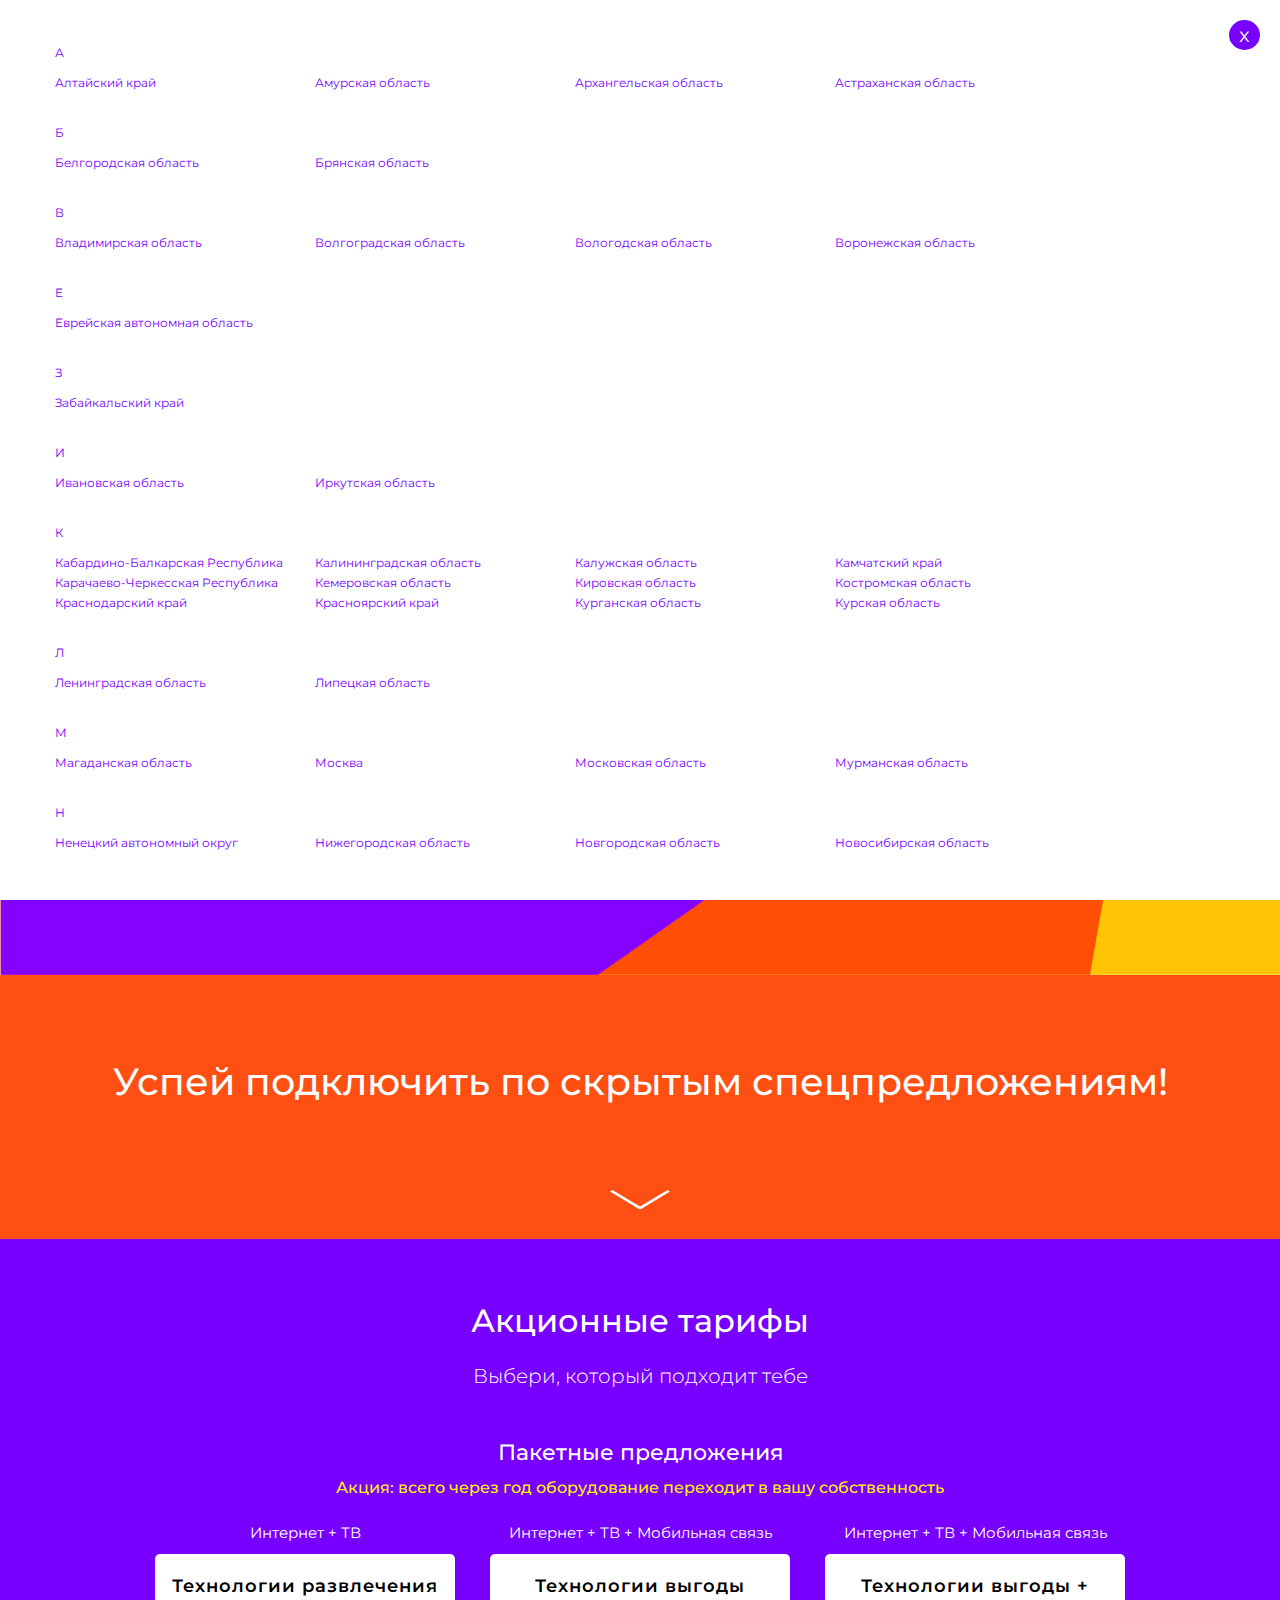
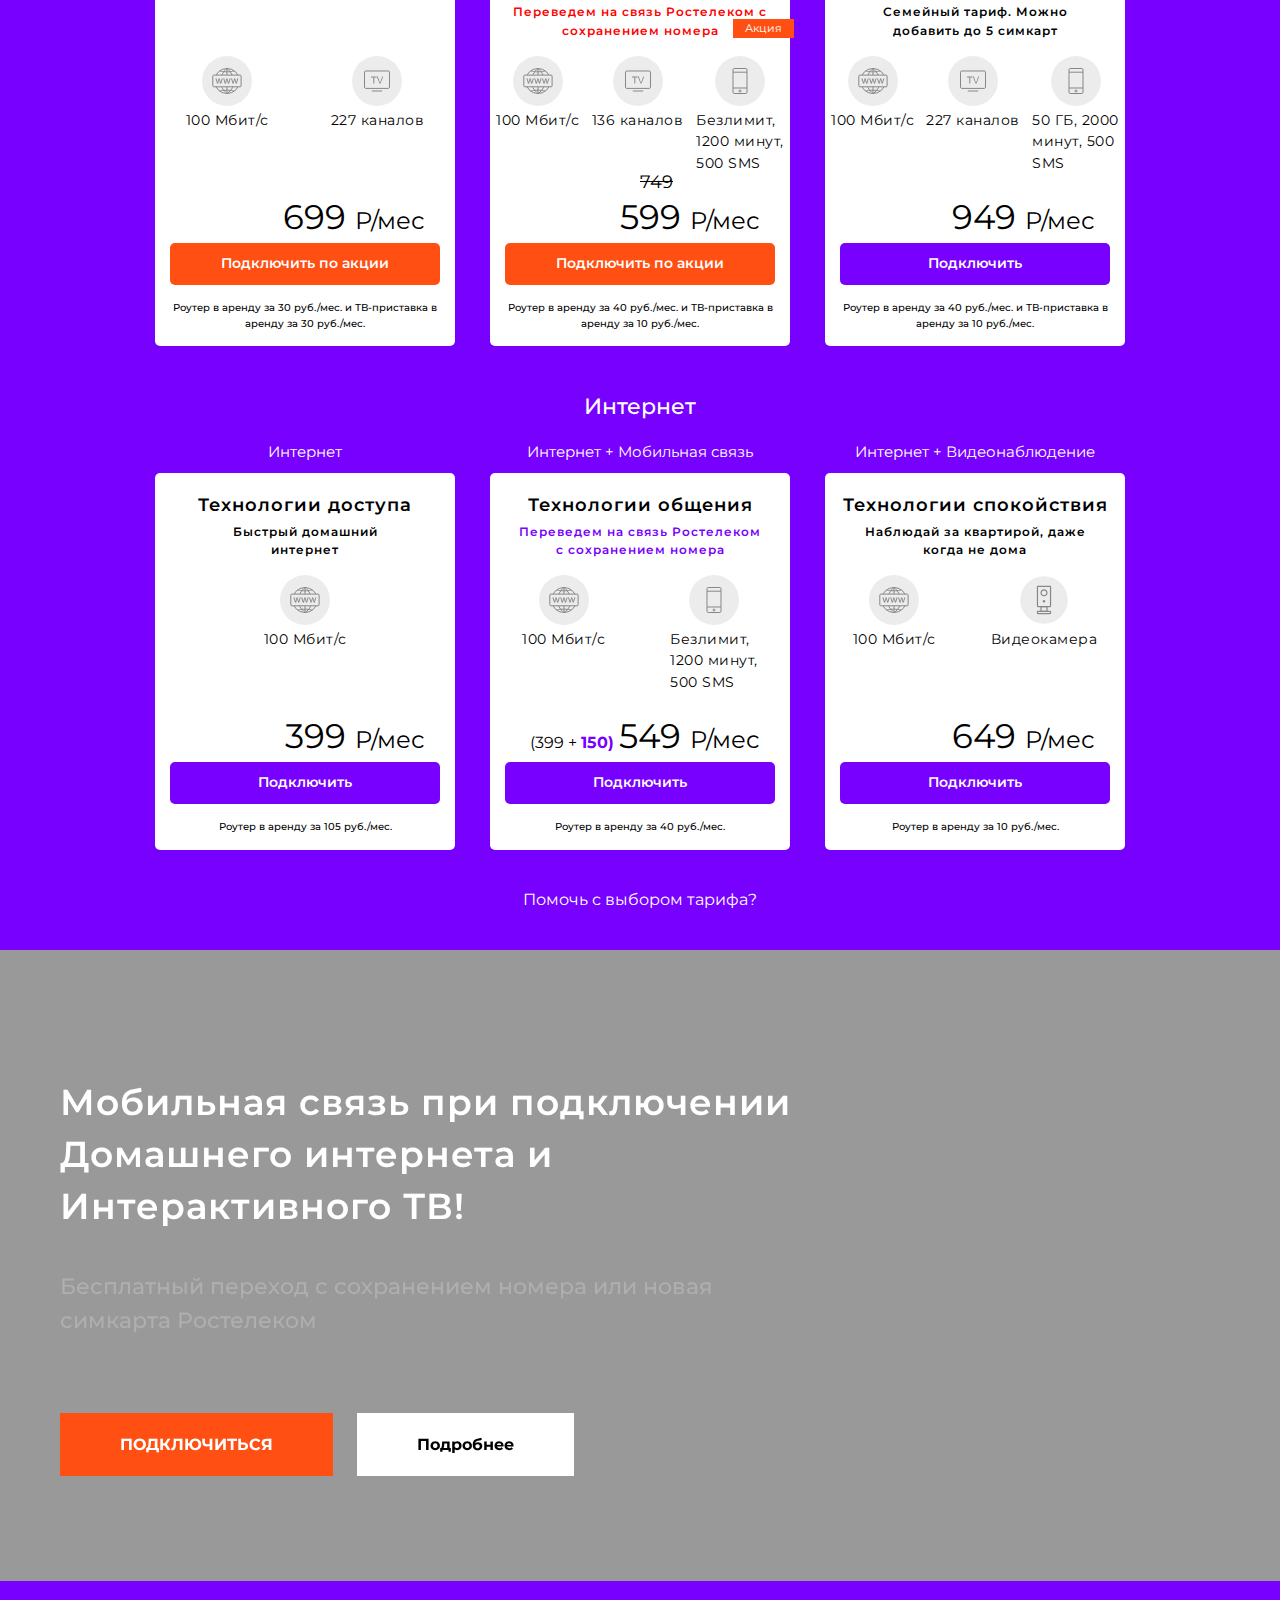
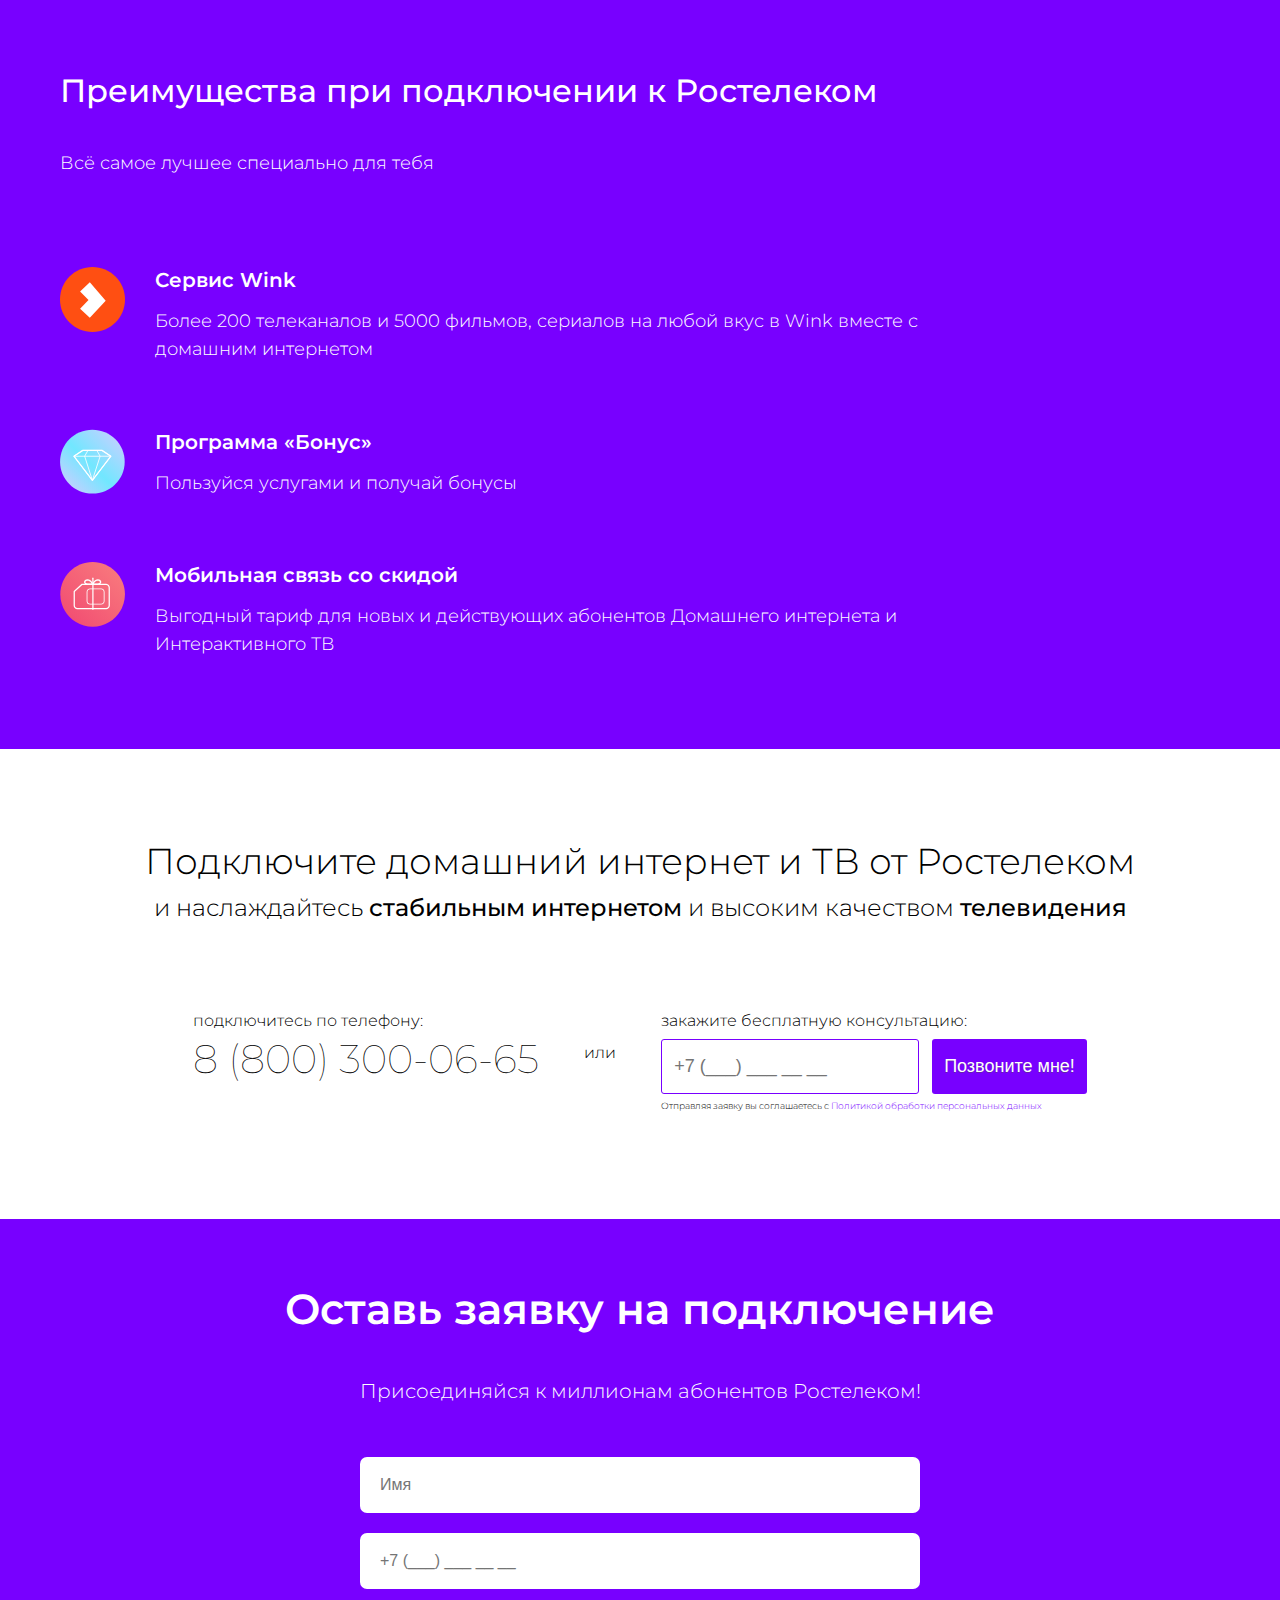
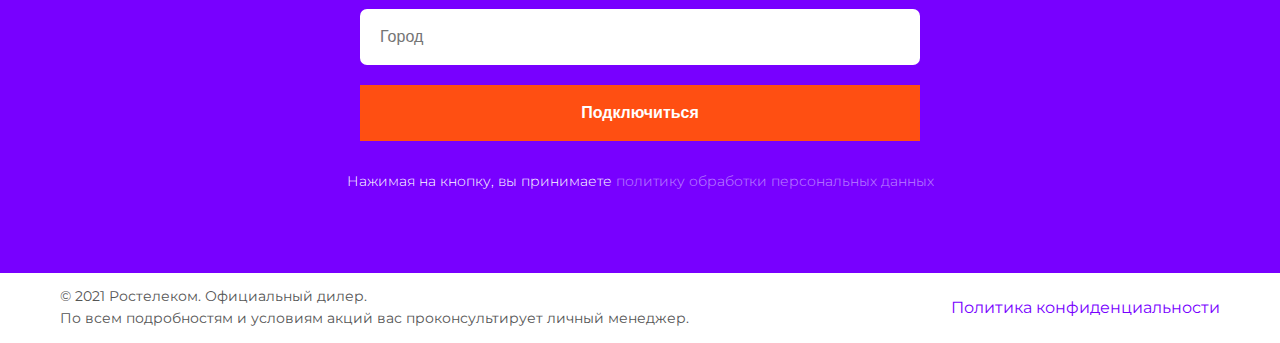
<file: index.html>
<!DOCTYPE html>
<html lang="ru">
<head>
	<meta charset="UTF-8">
	<meta name="viewport" content="width=device-width, initial-scale=1.0">
	<title>Ростелеком</title>
	<link href="https://fonts.googleapis.com/css2?family=Montserrat:wght@300;400;500;600;700&display=swap" rel="stylesheet">
	<link rel="stylesheet" href="css/style.css">
	<link rel="stylesheet" href="css/responsive.css">
	<link rel="SHORTCUT ICON" type="image/x-icon" href="img/favicon.ico">
</head>
<body>
	

	<div class="region">
		<a href="#" class="city__close-btn">x</a>
		<div class="region__bg">
			<div class="region__title">
				<p class="region__letter region__letter-first">А</p>
				<div id="myMenu" class="region__block">
					<a href="#" class="region__link">Алтайский край</a>
					<div class="region__underblock">
						<a href="#" class="region__underlink"></a>
					</div>

				</div>
				<div id="myMenu" class="region__block">
					<a href="#" class="region__link">Амурская область</a>
					<div class="region__underblock">
						<a href="#" class="region__underlink"></a>
					</div>

				</div>
				<div id="myMenu" class="region__block">
					<a href="#" class="region__link">Архангельская область</a>
					<div class="region__underblock">
						<a href="#" class="region__underlink"></a>
					</div>

				</div>
				<div id="myMenu" class="region__block">
					<a href="#" class="region__link">Астраханская область</a>
					<div class="region__underblock">
						<a href="#" class="region__underlink"></a>
					</div>

				</div>
			</div>
			<div class="region__title">
				<p class="region__letter">Б</p>
				<div id="myMenu" class="region__block">
					<a href="#" class="region__link">Белгородская область</a>
					<div class="region__underblock">
						<a href="#" class="region__underlink"></a>
					</div>

				</div>
				<div id="myMenu" class="region__block">
					<a href="#" class="region__link">Брянская область</a>
					<div class="region__underblock">
						<a href="#" class="region__underlink"></a>
					</div>

				</div>
			</div>
			<div class="region__title">
				<p class="region__letter">В</p>
				<div id="myMenu" class="region__block">
					<a href="#" class="region__link">Владимирская область</a>
					<div class="region__underblock">
						<a href="#" class="region__underlink"></a>
					</div>

				</div>
				<div id="myMenu" class="region__block">
					<a href="#" class="region__link">Волгоградская область</a>
					<div class="region__underblock">
						<a href="#" class="region__underlink"></a>
					</div>

				</div>
				<div id="myMenu" class="region__block">
					<a href="#" class="region__link">Вологодская область</a>
					<div class="region__underblock">
						<a href="#" class="region__underlink"></a>
					</div>

				</div>
				<div id="myMenu" class="region__block">
					<a href="#" class="region__link">Воронежская область</a>
					<div class="region__underblock">
						<a href="#" class="region__underlink"></a>
					</div>

				</div>
			</div>
			<div class="region__title">
				<p class="region__letter">Е</p>
				<div id="myMenu" class="region__block">
					<a href="#" class="region__link">Еврейская автономная область</a>
					<div class="region__underblock">
						<a href="#" class="region__underlink"></a>
					</div>

				</div>

			</div>
			<div class="region__title">
				<p class="region__letter">З</p>
				<div id="myMenu" class="region__block">
					<a href="#" class="region__link">Забайкальский край</a>
					<div class="region__underblock">
						<a href="#" class="region__underlink"></a>
					</div>

				</div>
			</div>
			<div class="region__title">
				<p class="region__letter">И</p>
				<div id="myMenu" class="region__block">
					<a href="#" class="region__link">Ивановская область</a>
					<div class="region__underblock">
						<a href="#" class="region__underlink"></a>
					</div>

				</div>
				<div id="myMenu" class="region__block">
					<a href="#" class="region__link">Иркутская область</a>
					<div class="region__underblock">
						<a href="#" class="region__underlink"></a>
					</div>

				</div>
			</div>
			<div class="region__title">
				<p class="region__letter">К</p>
				<div id="myMenu" class="region__block">
					<a href="#" class="region__link">Кабардино-Балкарская Республика</a>
					<div class="region__underblock">
						<a href="#" class="region__underlink"></a>
					</div>

				</div>
				<div id="myMenu" class="region__block">
					<a href="#" class="region__link">Калининградская область</a>
					<div class="region__underblock">
						<a href="#" class="region__underlink"></a>
					</div>

				</div>
				<div id="myMenu" class="region__block">
					<a href="#" class="region__link">Калужская область</a>
					<div class="region__underblock">
						<a href="#" class="region__underlink"></a>
					</div>

				</div>
				<div id="myMenu" class="region__block">
					<a href="#" class="region__link">Камчатский край</a>
					<div class="region__underblock">
						<a href="#" class="region__underlink"></a>
					</div>

				</div>
				<div id="myMenu" class="region__block">
					<a href="#" class="region__link">Карачаево-Черкесская Республика</a>
					<div class="region__underblock">
						<a href="#" class="region__underlink"></a>
					</div>

				</div>
				<div id="myMenu" class="region__block">
					<a href="#" class="region__link">Кемеровская область</a>
					<div class="region__underblock">
						<a href="#" class="region__underlink"></a>
					</div>

				</div>
				<div id="myMenu" class="region__block">
					<a href="#" class="region__link">Кировская область</a>
					<div class="region__underblock">
						<a href="#" class="region__underlink"></a>
					</div>

				</div>
				<div id="myMenu" class="region__block">
					<a href="#" class="region__link">Костромская область</a>
					<div class="region__underblock">
						<a href="#" class="region__underlink"></a>
					</div>

				</div>
				<div id="myMenu" class="region__block">
					<a href="#" class="region__link">Краснодарский край</a>
					<div class="region__underblock">
						<a href="#" class="region__underlink"></a>
					</div>

				</div>
				<div id="myMenu" class="region__block">
					<a href="#" class="region__link">Красноярский край</a>
					<div class="region__underblock">
						<a href="#" class="region__underlink"></a>
					</div>

				</div>
				<div id="myMenu" class="region__block">
					<a href="#" class="region__link">Курганская область</a>
					<div class="region__underblock">
						<a href="#" class="region__underlink"></a>
					</div>

				</div>
				<div id="myMenu" class="region__block">
					<a href="#" class="region__link">Курская область</a>
					<div class="region__underblock">
						<a href="#" class="region__underlink"></a>
					</div>

				</div>
			</div>
			<div class="region__title">
				<p class="region__letter">Л</p>
				<div id="myMenu" class="region__block">
					<a href="#" class="region__link">Ленинградская область</a>
					<div class="region__underblock">
						<a href="#" class="region__underlink"></a>
					</div>

				</div>
				<div id="myMenu" class="region__block">
					<a href="#" class="region__link">Липецкая область</a>
					<div class="region__underblock">
						<a href="#" class="region__underlink"></a>
					</div>

				</div>
			</div>
			<div class="region__title">
				<p class="region__letter">М</p>
				<div id="myMenu" class="region__block">
					<a href="#" class="region__link">Магаданская область</a>
					<div class="region__underblock">
						<a href="#" class="region__underlink"></a>
					</div>

				</div>
				<div id="myMenu" class="region__block">
					<a href="#" class="region__link">Москва</a>
					<div class="region__underblock">
						<a href="#" class="region__underlink"></a>
					</div>

				</div>
				<div id="myMenu" class="region__block">
					<a href="#" class="region__link">Московская область</a>
					<div class="region__underblock">
						<a href="#" class="region__underlink"></a>
					</div>

				</div>
				<div id="myMenu" class="region__block">
					<a href="#" class="region__link">Мурманская область</a>
					<div class="region__underblock">
						<a href="#" class="region__underlink"></a>
					</div>

				</div>
			</div>
			<div class="region__title">
				<p class="region__letter">Н</p>
				<div id="myMenu" class="region__block">
					<a href="#" class="region__link">Ненецкий автономный округ</a>
					<div class="region__underblock">
						<a href="#" class="region__underlink"></a>
					</div>

				</div>
				<div id="myMenu" class="region__block">
					<a href="#" class="region__link">Нижегородская область</a>
					<div class="region__underblock">
						<a href="#" class="region__underlink"></a>
					</div>

				</div>
				<div id="myMenu" class="region__block">
					<a href="#" class="region__link">Новгородская область</a>
					<div class="region__underblock">
						<a href="#" class="region__underlink"></a>
					</div>

				</div>
				<div id="myMenu" class="region__block">
					<a href="#" class="region__link">Новосибирская область</a>
					<div class="region__underblock">
						<a href="#" class="region__underlink"></a>
					</div>

				</div>
			</div>
			<div class="region__title">
				<p class="region__letter">О</p>
				<div id="myMenu" class="region__block">
					<a href="#" class="region__link">Омская область</a>
					<div class="region__underblock">
						<a href="#" class="region__underlink"></a>
					</div>

				</div>
				<div id="myMenu" class="region__block">
					<a href="#" class="region__link">Оренбургская область</a>
					<div class="region__underblock">
						<a href="#" class="region__underlink"></a>
					</div>

				</div>
				<div id="myMenu" class="region__block">
					<a href="#" class="region__link">Орловская область</a>
					<div class="region__underblock">
						<a href="#" class="region__underlink"></a>
					</div>

				</div>
			</div>
			<div class="region__title">
				<p class="region__letter">П</p>
				<div id="myMenu" class="region__block">
					<a href="#" class="region__link">Пензенская область</a>
					<div class="region__underblock">
						<a href="#" class="region__underlink"></a>
					</div>

				</div>
				<div id="myMenu" class="region__block">
					<a href="#" class="region__link">Пермский край</a>
					<div class="region__underblock">
						<a href="#" class="region__underlink"></a>
					</div>

				</div>
				<div id="myMenu" class="region__block">
					<a href="#" class="region__link">Приморский край</a>
					<div class="region__underblock">
						<a href="#" class="region__underlink"></a>
					</div>

				</div>
				<div id="myMenu" class="region__block">
					<a href="#" class="region__link">Псковская область</a>
					<div class="region__underblock">
						<a href="#" class="region__underlink"></a>
					</div>

				</div>
			</div>
			<div class="region__title">
				<p class="region__letter">Р</p>
				<div id="myMenu" class="region__block">
					<a href="#" class="region__link">Республика Адыгея</a>
					<div class="region__underblock">
						<a href="#" class="region__underlink"></a>
					</div>

				</div>
				<div id="myMenu" class="region__block">
					<a href="#" class="region__link">Республика Алтай</a>
					<div class="region__underblock">
						<a href="#" class="region__underlink"></a>
					</div>

				</div>
				<div id="myMenu" class="region__block">
					<a href="#" class="region__link">Республика Башкортостан</a>
					<div class="region__underblock">
						<a href="#" class="region__underlink"></a>
					</div>

				</div>
				<div id="myMenu" class="region__block">
					<a href="#" class="region__link">Республика Бурятия</a>
					<div class="region__underblock">
						<a href="#" class="region__underlink"></a>
					</div>

				</div>
				<div id="myMenu" class="region__block">
					<a href="#" class="region__link">Республика Дагестан</a>
					<div class="region__underblock">
						<a href="#" class="region__underlink"></a>
					</div>

				</div>
				<div id="myMenu" class="region__block">
					<a href="#" class="region__link">Республика Калмыкия</a>
					<div class="region__underblock">
						<a href="#" class="region__underlink"></a>
					</div>

				</div>
				<div id="myMenu" class="region__block">
					<a href="#" class="region__link">Республика Карелия</a>
					<div class="region__underblock">
						<a href="#" class="region__underlink"></a>
					</div>

				</div>
				<div id="myMenu" class="region__block">
					<a href="#" class="region__link">Республика Коми</a>
					<div class="region__underblock">
						<a href="#" class="region__underlink"></a>
					</div>

				</div>
				<div id="myMenu" class="region__block">
					<a href="#" class="region__link">Республика Крым</a>
					<div class="region__underblock">
						<a href="#" class="region__underlink"></a>
					</div>

				</div>
				<div id="myMenu" class="region__block">
					<a href="#" class="region__link">Республика Марий Эл</a>
					<div class="region__underblock">
						<a href="#" class="region__underlink"></a>
					</div>

				</div>
				<div id="myMenu" class="region__block">
					<a href="#" class="region__link">Республика Мордовия</a>
					<div class="region__underblock">
						<a href="#" class="region__underlink"></a>
					</div>

				</div>
				<div id="myMenu" class="region__block">
					<a href="#" class="region__link">Республика Саха (Якутия)</a>
					<div class="region__underblock">
						<a href="#" class="region__underlink"></a>
					</div>

				</div>
				<div id="myMenu" class="region__block">
					<a href="#" class="region__link">Республика Северная Осетия</a>
					<div class="region__underblock">
						<a href="#" class="region__underlink"></a>
					</div>

				</div>
				<div id="myMenu" class="region__block">
					<a href="#tat" class="region__link tat">Республика Татарстан</a>
					<div id="tat" class="region__underblock tat1">
						<a href="kazan.html" class="region__underlink">Казань</a>
						<a href="#" class="region__underlink">Агрыз</a>
						<a href="#" class="region__underlink">Азнакаево</a>
						<a href="#" class="region__underlink">Аксубаево</a>
						<a href="#" class="region__underlink">Актюбинский</a>
						<a href="#" class="region__underlink">Алексеевское</a>
						<a href="#" class="region__underlink">Альметьевск</a>
						<a href="#" class="region__underlink">Апвстово</a>
						<a href="#" class="region__underlink">Арск</a>
						<a href="#" class="region__underlink">Бавлы</a>
						<a href="#" class="region__underlink">Балтаси</a>
						<a href="#" class="region__underlink">Богатые Сабы</a>
						<a href="#" class="region__underlink">Болгар</a>
						<a href="#" class="region__underlink">Бугульма</a>
						<a href="#" class="region__underlink">Буинск</a>
						<a href="#" class="region__underlink">Васильево</a>
						<a href="#" class="region__underlink">Джалиль</a>
						<a href="#" class="region__underlink">Елабуга</a>
						<a href="#" class="region__underlink">Заинск</a>
						<a href="#" class="region__underlink">Зеленодольск</a>
						<a href="#" class="region__underlink">Иннополис</a>
						<a href="#" class="region__underlink">Камские Поляны</a>
						<a href="#" class="region__underlink">Камское Устье</a>
						<a href="#" class="region__underlink">Карабаш</a>
						<a href="#" class="region__underlink">Крутая Гора</a>
						<a href="#" class="region__underlink">Куйбышевский Затон</a>
						<a href="#" class="region__underlink">Кукмор</a>
						<a href="#" class="region__underlink">Лаишево</a>
						<a href="#" class="region__underlink">Лениногорск</a>
						<a href="#" class="region__underlink">Мамадыш</a>
						<a href="#" class="region__underlink">Менделеевск</a>
						<a href="#" class="region__underlink">Мензелинск</a>
						<a href="#" class="region__underlink">Набережные Челны</a>
						<a href="#" class="region__underlink">Нижнекамск</a>
						<a href="#" class="region__underlink">Нижние Вязовые</a>
						<a href="#" class="region__underlink">Нижняя Мактама</a>
						<a href="#" class="region__underlink">Нурлат</a>
						<a href="#" class="region__underlink">Рыбная Слобода</a>
						<a href="#" class="region__underlink">Тенишево</a>
						<a href="#" class="region__underlink">Тетюши</a>
						<a href="#" class="region__underlink">Уруссу</a>
						<a href="#" class="region__underlink">Чистополь</a>
					</div>

				</div>
				<div id="myMenu" class="region__block">
					<a href="#" class="region__link">Республика Тыва</a>
					<div class="region__underblock">
						<a href="#" class="region__underlink"></a>
					</div>

				</div>
				<div id="myMenu" class="region__block">
					<a href="#" class="region__link">Республика Хакасия</a>
					<div class="region__underblock">
						<a href="#" class="region__underlink"></a>
					</div>

				</div>
				<div id="myMenu" class="region__block">
					<a href="#" class="region__link">Ростовская область</a>
					<div class="region__underblock">
						<a href="#" class="region__underlink"></a>
					</div>

				</div>
				<div id="myMenu" class="region__block">
					<a href="#" class="region__link">Рязанская область</a>
					<div class="region__underblock">
						<a href="#" class="region__underlink"></a>
					</div>

				</div>
			</div>
			<div class="region__title">
				<p class="region__letter">С</p>
				<div id="myMenu" class="region__block">
					<a href="#" class="region__link">Самарская область</a>
					<div class="region__underblock">
						<a href="#" class="region__underlink"></a>
					</div>

				</div>
				<div id="myMenu" class="region__block">
					<a href="#" class="region__link">Саратовская область</a>
					<div class="region__underblock">
						<a href="#" class="region__underlink"></a>
					</div>

				</div>
				<div id="myMenu" class="region__block">
					<a href="#" class="region__link">Сахалинская область</a>
					<div class="region__underblock">
						<a href="#" class="region__underlink"></a>
					</div>

				</div>
				<div id="myMenu" class="region__block">
					<a href="#" class="region__link">Свердловская область</a>
					<div class="region__underblock">
						<a href="#" class="region__underlink"></a>
					</div>

				</div>
				<div id="myMenu" class="region__block">
					<a href="#" class="region__link">Смоленская область</a>
					<div class="region__underblock">
						<a href="#" class="region__underlink"></a>
					</div>

				</div>
				<div id="myMenu" class="region__block">
					<a href="#" class="region__link">Ставропольский край</a>
					<div class="region__underblock">
						<a href="#" class="region__underlink"></a>
					</div>

				</div>
			</div>
			<div class="region__title">
				<p class="region__letter">Т</p>
				<div id="myMenu" class="region__block">
					<a href="#" class="region__link">Тамбовская область</a>
					<div class="region__underblock">
						<a href="#" class="region__underlink"></a>
					</div>

				</div>
				<div id="myMenu" class="region__block">
					<a href="#" class="region__link">Тверская область</a>
					<div class="region__underblock">
						<a href="#" class="region__underlink"></a>
					</div>

				</div>
				<div id="myMenu" class="region__block">
					<a href="#" class="region__link">Томская область</a>
					<div class="region__underblock">
						<a href="#" class="region__underlink"></a>
					</div>

				</div>
				<div id="myMenu" class="region__block">
					<a href="#" class="region__link">Тульская область</a>
					<div class="region__underblock">
						<a href="#" class="region__underlink"></a>
					</div>

				</div>
				<div id="myMenu" class="region__block">
					<a href="#" class="region__link">Тюменская область</a>
					<div class="region__underblock">
						<a href="#" class="region__underlink"></a>
					</div>

				</div>
			</div>
			<div class="region__title">
				<p class="region__letter">У</p>
				<div id="myMenu" class="region__block">
					<a href="#ud" class="region__link ud">Удмуртская Республика</a>
					<div id="ud" class="region__underblock ud1">
						<a href="izhevsk.html" class="region__underlink">Ижевск</a>
						<a href="#" class="region__underlink">Воткинск</a>
						<a href="#" class="region__underlink">Глазов</a>
						<a href="#" class="region__underlink">Камбарка</a>
						<a href="#" class="region__underlink">Можга</a>
						<a href="#" class="region__underlink">Сарапул</a>
					</div>

				</div>
				<div id="myMenu" class="region__block">
					<a href="#" class="region__link">Ульяновская область</a>
					<div class="region__underblock">
						<a href="#" class="region__underlink"></a>
					</div>

				</div>
			</div>
			<div class="region__title">
				<p class="region__letter">Х</p>
				<div id="myMenu" class="region__block">
					<a href="#" class="region__link">Хабаровский край</a>
					<div class="region__underblock">
						<a href="#" class="region__underlink"></a>
					</div>

				</div>
				<div id="myMenu" class="region__block">
					<a href="#" class="region__link">Ханты-Мансийский округ</a>
					<div class="region__underblock">
						<a href="#" class="region__underlink"></a>
					</div>

				</div>
			</div>
			<div class="region__title">
				<p class="region__letter">Ч</p>
				<div id="myMenu" class="region__block">
					<a href="#" class="region__link">Челябинская область</a>
					<div class="region__underblock">
						<a href="#" class="region__underlink"></a>
					</div>

				</div>
				<div id="myMenu" class="region__block">
					<a href="#" class="region__link">Чеченская Республика</a>
					<div class="region__underblock">
						<a href="#" class="region__underlink"></a>
					</div>

				</div>
				<div id="myMenu" class="region__block">
					<a href="#" class="region__link">Чувашская Республика</a>
					<div class="region__underblock">
						<a href="#" class="region__underlink"></a>
					</div>

				</div>
				<div id="myMenu" class="region__block">
					<a href="#" class="region__link">Чукотский автономный округ</a>
					<div class="region__underblock">
						<a href="#" class="region__underlink"></a>
					</div>

				</div>
			</div>
			<div class="region__title">
				<p class="region__letter">Я</p>
				<div id="myMenu" class="region__block">
					<a href="#" class="region__link">Ямало-Ненецкий округ</a>
					<div class="region__underblock">
						<a href="#" class="region__underlink"></a>
					</div>

				</div>
				<div id="myMenu" class="region__block">
					<a href="#" class="region__link">Ярославская область</a>
					<div class="region__underblock">
						<a href="#" class="region__underlink"></a>
					</div>

				</div>
			</div>
		</div>
	</div>

	<div class="nav">

		<div class="nav__btn">
			<button data-target="#nav__add" type="button" class="btn__nav">
				<span class="btn-nav__line"></span>
				<span class="btn-nav__line"></span>
				<span class="btn-nav__line"></span>
			</button>
		</div>
		<div id="nav__add" class="nav__main">

			<div class= "nav__logo">
				<a href="#" class="logo">
					<img class="logo__picture" src="img/RGB_RT_hor_1_dealer-.png" alt="">
				</a>
			</div>


			<ul class="nav__menu">
				<li class="menu__item">
					<a class="menu__link"href="#a1">Интернет + ТВ</a>
				</li>
				<li class="menu__item">
					<a class="menu__link"href="#a2">Интернет</a>
				</li>
				<li class="menu__item">
					<a class="menu__link"href="#a3">Видеонаблюдение</a>
				</li>
				<li class="menu__item">
					<a class="menu__link"href="#a4">Оставить заявку</a>
				</li>

			</ul>

			<div class="city__choice">
				<img src="img/city.svg" alt="" class="city__img">
				<a href="#" class="city__link city__btn-default">Ижевск</a>
			</div>

			<!-- <div class="nav__btn">
				<a href="#" class="btn__link">Подключиться!</a>
			</div> -->
		</div>
	</div>
	<div class="header" style="background-image: url(img/rt_bg_new-min.png); ">
		<div class="header__container">
			<p class="header__title">Домашний интернет и ТВ Ростелеком</p>
			<p class="header__discription">Успей получить эксклюзивную скидку для Ижевска!</p>
			<div class="header__button">
				<a href="#" class="header__link connect orange__btn-default">ПОДКЛЮЧИТЬСЯ!</a>
				<a href="#a1" class="header__link tarif">ТАРИФЫ</a>
			</div>
		</div>
	</div>
	<div class="timer">

		<p class="timer__text">Успей подключить по скрытым спецпредложениям!</p>
		<div class="eTimer"></div>
		<a href="#" class="timer__link">
			<img class="timer__arrow" src="img/down-arrow-1-white.svg">
		</a>
	</div>

	<div class="tarifs">
		<p id="a3" class="tarifs__title">Акционные тарифы</p>
		<p id="a1" class="tarifs__discription">Выбери, который подходит тебе</p>
		<p class="tarifs__subtitle">Пакетные предложения</p>
		<p class="tarifs__subdiscription">Акция: всего через год оборудование переходит в вашу собственность</p>

		<div class="tarif__cards">
			<div class="card">
				<p class="card__text">Интернет + ТВ</p>
				<div class="card__item">
					<p class="card__title">Технологии развлечения</p>
					<p class="card__description card__descr-none">Первые два месяца всего за 499 руб./мес., далее 699 руб./мес.</p>
					<!-- <p class="card__label">Акция</p> -->
					<div class="card__bonus">
						<div class="bonus__block">
							<img src="img/iconWebGray.svg" alt="" class="bonus__picture">
							<p class="bonus__text">100 Мбит/с</p>
						</div>
						<div class="bonus__block">
							<img src="img/iconTVGray.svg" alt="" class="bonus__picture">
							<p class="bonus__text">227 каналов</p>
						</div>

					</div>
					<!-- <p class="card__old-price">699</p> -->
					<p class="card__price">699 <span style="font-size: 24px;">Р/мес</span></p>
					<a href="#" class="card__btn orange__btn-default">Подключить по акции</a>
					<p class="card__subdescription">Роутер в аренду за 30 руб./мес. и ТВ-приставка в аренду за 30 руб./мес.</p>
				</div>
			</div>
			<div class="card">
				<p class="card__text">Интернет + ТВ + Мобильная связь</p>
				<div class="card__item">
					<p class="card__title">Технологии выгоды</p>
					<p class="card__description">Переведем на связь Ростелеком с сохранением номера</p>
					<p class="card__label">Акция</p>
					<div class="card__bonus">
						<div class="bonus__block">
							<img src="img/iconWebGray.svg" alt="" class="bonus__picture">
							<p class="bonus__text">100 Мбит/с</p>
						</div>
						<div class="bonus__block">
							<img src="img/iconTVGray.svg" alt="" class="bonus__picture">
							<p class="bonus__text">136 каналов</p>
						</div>
						<div class="bonus__block">
							<img src="img/iconMobGray.svg" alt="" class="bonus__picture">
							<p class="bonus__text bonus__right">Безлимит,<br>1200 минут,<br>500 SMS</p>
						</div>

					</div>
					<p class="card__old-price">749</p>
					<p class="card__price">599 <span style="font-size: 24px;">Р/мес</span></p>
					<a href="#" class="card__btn orange__btn-default">Подключить по акции</a>
					<p class="card__subdescription">Роутер в аренду за 40 руб./мес. и ТВ-приставка в аренду за 10 руб./мес.</p>
				</div>
			</div>
			<div class="card">
				<p class="card__text">Интернет + ТВ + Мобильная связь</p>
				<div class="card__item">
					<p class="card__title">Технологии выгоды +</p>
					<p class="card__description card__description-black">Семейный тариф. Можно<br>добавить до 5 симкарт</p>
					<!-- <p class="card__label">Акция</p> -->
					<div class="card__bonus">
						<div class="bonus__block">
							<img src="img/iconWebGray.svg" alt="" class="bonus__picture">
							<p class="bonus__text">100 Мбит/с</p>
						</div>
						<div class="bonus__block">
							<img src="img/iconTVGray.svg" alt="" class="bonus__picture">
							<p class="bonus__text">227 каналов</p>
						</div>
						<div class="bonus__block">
							<img src="img/iconMobGray.svg" alt="" class="bonus__picture">
							<p class="bonus__text bonus__right">50 ГБ, 2000<br>минут, 500<br>SMS</p>
						</div>

					</div>
					<!-- <p class="card__old-price">699</p> -->
					<p class="card__price">949 <span style="font-size: 24px;">Р/мес</span></p>
					<a href="#" class="card__btn card__btn-purple orange__btn-default">Подключить</a>
					<p class="card__subdescription">Роутер в аренду за 40 руб./мес. и ТВ-приставка в аренду за 10 руб./мес.</p>
				</div>
			</div>
		</div>
		<p id="a2" class="tarifs__subtitle">Интернет</p>
		<div class="tarif__cards">
			<div class="card">
				<p class="card__text">Интернет</p>
				<div class="card__item">
					<p class="card__title">Технологии доступа</p>
					<p class="card__description card__description-black">Быстрый домашний<br>интернет</p>
					<!-- <p class="card__label">Акция</p> -->
					<div class="card__bonus">
						<div class="bonus__block">
							<img src="img/iconWebGray.svg" alt="" class="bonus__picture">
							<p class="bonus__text">100 Мбит/с</p>
						</div>
						<!-- <div class="bonus__block">
							<img src="img/iconTVGray.svg" alt="" class="bonus__picture">
							<p class="bonus__text">227 каналов</p>
						</div>
						<div class="bonus__block">
							<img src="img/iconMobGray.svg" alt="" class="bonus__picture">
							<p class="bonus__text bonus__right">50 ГБ, 2000<br>минут, 500<br>SMS</p>
						</div> -->

					</div>
					<!-- <p class="card__old-price">699</p> -->
					<p class="card__price">399 <span style="font-size: 24px;">Р/мес</span></p>
					<a href="#" class="card__btn card__btn-purple orange__btn-default">Подключить</a>
					<p class="card__subdescription">Роутер в аренду за 105 руб./мес.</p>
				</div>
			</div>
			<div class="card">
				<p class="card__text">Интернет + Мобильная связь</p>
				<div class="card__item">
					<p class="card__title">Технологии общения</p>
					<p class="card__description card__description-purple">Переведем на связь Ростелеком<br>с сохранением номера</p>
					<!-- <p class="card__label">Акция</p> -->
					<div class="card__bonus">
						<div class="bonus__block">
							<img src="img/iconWebGray.svg" alt="" class="bonus__picture">
							<p class="bonus__text">100 Мбит/с</p>
						</div>
						
						<div class="bonus__block">
							<img src="img/iconMobGray.svg" alt="" class="bonus__picture">
							<p class="bonus__text bonus__right">Безлимит,<br>1200 минут,<br>500 SMS</p>
						</div>

					</div>
					<!-- <p class="card__old-price">699</p> -->
					<p class="card__price"><span style="font-size: 16px;">(399 + </span><span style="font-size: 16px; color: #7800ff; font-weight: 700;">150) </span>549 <span style="font-size: 24px;">Р/мес</span></p>
					<a href="#" class="card__btn card__btn-purple orange__btn-default">Подключить</a>
					<p class="card__subdescription">Роутер в аренду за 40 руб./мес.</p>
				</div>
			</div>
			<div class="card">
				<p class="card__text">Интернет + Видеонаблюдение</p>
				<div class="card__item">
					<p class="card__title">Технологии спокойствия</p>
					<p class="card__description card__description-black">Наблюдай за квартирой, даже<br>когда не дома</p>
					<!-- <p class="card__label">Акция</p> -->
					<div class="card__bonus">
						<div class="bonus__block">
							<img src="img/iconWebGray.svg" alt="" class="bonus__picture">
							<p class="bonus__text">100 Мбит/с</p>
						</div>
						<div class="bonus__block">
							<img src="img/camera_new.svg" alt="" class="bonus__picture">
							<p class="bonus__text">Видеокамера</p>
						</div>
						<!-- <div class="bonus__block">
							<img src="img/iconMobGray.svg" alt="" class="bonus__picture">
							<p class="bonus__text bonus__right">50 ГБ, 2000<br>минут, 500<br>SMS</p>
						</div> -->

					</div>
					<!-- <p class="card__old-price">699</p> -->
					<p class="card__price">649 <span style="font-size: 24px;">Р/мес</span></p>
					<a href="#" class="card__btn card__btn-purple orange__btn-default">Подключить</a>
					<p class="card__subdescription">Роутер в аренду за 10 руб./мес.</p>
				</div>
			</div>
		</div>
		<a href="#" class="tarifs__link purple__btn-default">Помочь с выбором тарифа?</a>
	</div>

	<div class="more" style="background-image: url(img/Back-to-school_1600x.jpg);">
		<div class="more__opa">
		</div>

		<div class="more__block">
			<p class="more__title">Мобильная связь при подключении<br>Домашнего интернета и<br>Интерактивного ТВ!</p>
			<p class="more__discription">Бесплатный переход с сохранением номера или новая<br>симкарта Ростелеком</p>
			<div class="more__button">
				<a href="#" class="more__link connect orange__btn-default">ПОДКЛЮЧИТЬСЯ</a>
				<a href="#" class="more__link tarif purple__btn-default">Подробнее</a>
			</div>
		</div>
	</div>

	<div class="advantages">
		<div class="advantages__content">
			<p class="advantages__title">Преимущества при подключении к Ростелеком</p>
			<p class="advantages__description">Всё самое лучшее специально для тебя</p>
			<div class="advantages__block">
				<img src="img/icon_wink_80x80px.svg" alt="" class="advantages__block-logo">
				<div class="advantages__block-text">
					<p class="advantages__block-title">Сервис Wink</p>
					<p class="advantages__block-description">Более 200 телеканалов и 5000 фильмов, сериалов на любой вкус в Wink вместе с<br>домашним интернетом</p>
				</div>
			</div>
			<div class="advantages__block">
				<img src="img/other_bonus.svg" alt="" class="advantages__block-logo">
				<div class="advantages__block-text">
					<p class="advantages__block-title">Программа «Бонус»</p>
					<p class="advantages__block-description">Пользуйся услугами и получай бонусы</p>
				</div>
			</div>
			<div class="advantages__block advantage__last">
				<img align="top" src="img/icon_MVNO-v-podarok_.svg" alt="" class="advantages__block-logo">
				<div class="advantages__block-text">
					<p class="advantages__block-title">Мобильная связь со скидой</p>
					<p class="advantages__block-description">Выгодный тариф для новых и действующих абонентов Домашнего интернета и<br>Интерактивного ТВ</p>
				</div>
			</div>

		</div>
	</div>

	<div class="callme">
		<p class="callme__title">Подключите домашний интернет и ТВ от Ростелеком</p>
		<p class="callme__description">и наслаждайтесь <span class="callme__description-add">стабильным интернетом </span>и высоким качеством <span class="callme__description-add">телевидения</span></p>
		<div class="callme__form">
			<div class="callme__form-left">
				<p class="callme__form-text text__left">подключитесь по телефону:</p>
				<p class="callme__form-phone">8 (800) 300-06-65</p>
			</div>
			<div class="callme__form-center">
				<p class="callme__form-text text__or">или</p>
			</div>
			<div class="callme__form-right">
				<form class="callme__form-parent" action="#" method="get" id="callmeform"></form>
				<p class="callme__form-text text__left">закажите бесплатную консультацию:</p>
				<input  form="callmeform" class="callme__form-input call-phone mask" required="required" placeholder="+7 (___) ___ __ __" type="tel" name="call[phone]" pattern="+7 ([0-9]{3})[0-9]{3} [0-9]{2} [0-9]{2}" id="call_phone">
				<button type="submit" form="callmeform" value="Submit"class="callme__form-btn btn-success" name="commit">Позвоните мне!</button>
				<p class="callme__form-pol text__left">Отправляя заявку вы соглашаетесь с 
					<span style="color: #7800ff;">
						<a href="#" class="link__pol polit__btn-default">Политикой обработки персональных данных</a>
					</span>
				</p>

			</div>
		</div>
	</div>

	<div id="a4" class="application">
		<p class="application__title">Оставь заявку на подключение</p>
		<p class="application__description">Присоединяйся к миллионам абонентов Ростелеком!</p>
		
		<form  id="form1" action="index.php" method="POST" class="application__form">

			<input type="search" required="required" name="form__stat-name" id="form__stat-name" class="app__form-input" value="" placeholder="Имя">

			<input type="tel" required="required" name="form__stat-tel" id="form__stat-tel" class="app__form-input" value="" placeholder="+7 (___) ___ __ __">

			<input type="text" required="required" name="form__stat-city" id="form__stat-city" class="app__form-input" value="" placeholder="Город">

			<button type="submit" value="Submit"class="app__form-btn" name="form__stat-btn">Подключиться</button>
		</form>
		<p class="application__underform">Нажимая на кнопку, вы принимаете 
			<a href="#" class="app__form-link polit__btn-default">политику обработки персональных данных</a>
		</p>
	</div>




	<div class="footer">
		<p class="footer__text">© 2021 Ростелеком. Официальный дилер.<br>По всем подробностям и условиям акций вас проконсультирует личный менеджер.</p>
		<a href="#" class="footer__link link__pol polit__btn-default">Политика конфиденциальности</a>
	</div>

	<div class="fixtel">
		<a href="#" class="fixtel__link">
			<img src="img/onpbx__button.svg" alt="" class="fixtel__img tel__btn-default">
		</a>
	</div>


	<!------------------------ПОЛИТИКА ВСПЛЫВАШКА -->


	<div class="popup__polit" id='modal'>
		<div class="polit-item">
			<a href="#" class="polit__close-btn">x</a>
			<p class="polit-title">Политика обработки персональных данных</p>
			<p class="polit-description">Условия обработки информации о пользователях<br><br>
				1. Сфера и предмет регулирования<br><br>
				Настоящие Условия защиты информации о пользователях (далее – Условия) являются официальным документом Публичного акционерного общества междугородной и международной электрической связи «Ростелеком» (далее – ПАО «Ростелеком», Оператор) и разработан и исполняется Оператором в отношении интернет-сайтов Оператора (в том числе, www.rt.ru), а также сервисов, предоставляемых пользователям таких интернет-сайтов (далее – Интернет-ресурсы/сервисы ). Под указанными выше сервисами понимаются, в частности, подача заявки на участие в мероприятии, акции; осуществление оплаты за услуги связи при помощи интернет-сайта; подписка на новости; отклик на вакансию; дистанционное взаимодействие между Оператором и пользователем посредство телефонных переговоров по заявкам пользователей на интернет-сайте Оператора, сервисы, предоставляемые через личный кабинет пользователя и т.п. При наличии технической возможности разговор оператора с пользователем может быть записан.<br>

				Данные Условия определяют условия и цели сбора, хранения, защиты, обработки, предоставления и распространения информации о пользователях Интернет-ресурсов Ростелекома.<br>

				Адрес и контакты ПАО «Ростелеком»:<br>

				Адрес местонахождения (юридический адрес): Российская Федерация, 191002, г. Санкт-Петербург, ул. Достоевского, д.15.<br>

				Почтовый адрес: Российская Федерация, 115172, г. Москва, ул. Гончарная, д. 30, стр. 1<br>

				Телефон: +7 (499) 999-82-83.<br><br>

				2. Виды информации<br><br>
				В соответствии с настоящими Условиями к информации о пользователях относятся:<br>

				1. стандартные данные, автоматически получаемые http-сервером при доступе к Интернет-ресурсам/сервисы (ip-адрес хоста, адрес запрошенного ресурса, время, тип и информация о программе просмотра, пославшей запрос ресурса, вид операционной системы пользователя, адрес Интернет-страницы, с которой был осуществлен переход на запрошенный ресурс, заголовок, содержащий идентификатор сессии для авторизованного пользователя);<br>

				2. данные электронных форм, заполняемых и направляемых Оператору по инициативе пользователей при регистрации и использовании соответствующих Интернет-ресурсов/сервисов (профили пользователей – включая, без ограничения: имена пользователей, логины, пароли, имена и фамилии пользователей, паспортные данные, пол, даты их рождения, контрольные секретные вопросы и ответы, адреса, включая, адреса электронной почты, социометрические данные и данные об их предпочтениях, а также информация о действиях пользователей, выражающих их личное отношение к информации на Интернет-ресурсах/сервисах – «нравится», «поделиться» и т.п);<br>

				3. данные, получаемые Ростелекомом от партнеров и третьих лиц в рамках использования протоколов OpenID и OAuth;<br>

				4. информация, автоматически получаемая при доступе к Интернет-ресурсам/сервисам и хранящаяся на стороне браузера, в том числе, но не ограничиваясь информацией содержащейся в закладках (cookies) (далее – информация, хранящаяся на стороне браузера);<br>

				Профили пользователей и информация, получаемая с помощью закладок, могут содержать информацию, идентифицирующую личность пользователей (персональные данные пользователей).<br>

				Для целей исполнения настоящих Условий и обеспечения дополнительной защиты пользователей предусмотренные Условиями режим защиты персональных данных распространяется на адреса электронной почты, ICQ, Odigo, IRC, телефонные номера и почтовые адреса.<br>

				Вся собранная, хранящаяся и обработанная Оператором информация о пользователях считается информацией ограниченного доступа, если иное не установлено законодательством Российской Федерации или настоящими Условиями.<br><br>

				3. Применимое законодательство<br><br>
				Рассматриваемые настоящими Условиями отношения, связанные со сбором, хранением, обработкой, распространением и защитой информации о пользователях Интернет-ресурсов/сервисов, регулируются в соответствии с действующим законодательством Российской Федерации. Применение к ним норм иностранного права возможно исключительно в случаях, предусмотренных законодательством Российской Федерации и имеющими силу для Российский Федерации международными соглашениями.<br><br>

				4. Статус Условий и официальных документов Оператора<br><br>
				Официальными документами Оператора, определяющими условия использования отдельных Интернет-ресурсов/сервисов, включая совместные партнерские проекты и сервисы Оператора, могут быть определены дополнительные условия, состав и порядок сбора, хранения, защиты, обработки и распространения информации о пользователях.<br>

				Настоящие Условия имеют приоритет над вышеназванными документами и регламентами, которые применяются только в том случае, если не противоречат настоящим Условиям и при условии, что указанными документами и регламентами явно не указано, что их положения в отношении защиты информации пользователей имеют преимущественную силу.<br><br>

				5. Условия обращения к Интернет-ресурсам/сервисам и согласие пользователя<br><br>
				Оператор исходит из того, что пользователь, инициирующий обращение к Интернет-ресурсам/сервисам:<br>

				1. сознательно использует Интернет-ресурсы/сервисы от своего имени и достоверно указывает информацию о себе в объеме и в случаях, когда это требуется при регистрации, доступе и использовании Интернет-ресурсов/сервисов;<br>

				2. сознательно определил и контролирует настройки используемого им программного обеспечения в соответствии со своими предпочтениями относительно защиты информации, хранящейся на стороне браузера, персональных данных, информации о собственном аппаратно-программном обеспечении и интернет-соединении;<br>

				3. имеет возможность ознакомиться с правилами и протоколами информационного обмена, закрепленными в открытых стандартах Интернета (rfc-editor.org);<br>

				4. ознакомился и имеет возможность в любой момент ознакомиться с настоящими Условиями путем перехода по гипертекстовой ссылке «Условия» с любого Интернет-ресурса/сервиса, с условиями использования соответствующих сервисов Оператора, а также с использованием технологий, регламентированных Рекомендацией безопасности персональных данных, World Wide Web Consortium (P3P, Platform for Privacy Preferences, http://www.w3.org/P3P/), и протоколов OpenID и OAuth.<br>

				При регистрации и доступе к Интернет-ресурсам/сервисам пользователю запрещается указывать о себе недостоверную и/или неполную информацию. Пользователь самостоятельно несет риски наступления любых неблагоприятных последствий в случаях предоставления чужих и (или) недостоверных персональных данных.<br>

				Оператор считает, что пользователь, регистрируясь и осуществляя доступ к Интернет-ресурсам/сервисам, ознакомлен с настоящими Условиями, выражает свое согласие с ними и принимает на себя указанные в них права и обязанности. Согласие пользователей сети Интернет осуществляется в форме и на условиях, установленных настоящими Условиями.<br>

				В случае несогласия пользователя с настоящими Условиями использование Интернет-ресурсов/сервисов должно быть прекращено.<br>

				Заполняя размещенную на Интернет-ресурсе/сервисе регистрационную форму и предоставляя свои персональные данные Оператору, пользователь подтверждает, что он достиг возраста 14 лет и что он принимает настоящие Условия и дает согласие на обработку своих персональных данных Оператору в соответствии с настоящими Условиями.<br>

				Предоставляя данные третьих лиц, необходимые для использования Интернет-ресурса/сервиса, пользователь подтверждает получение им согласия этих лиц на обработку их персональных данных или наличие у пользователя полномочий на выражение согласия от имени таких лиц.<br>

				Согласие, предоставляемое пользователем при регистрации и сообщении своих персональных данных и персональных данных третьих лиц Оператору, также распространяется на передачу таких данных Оператором иным лицам в целях обеспечения возможности использования Интернет-ресурсов/сервисов согласно их назначению, в т.ч. для целей поддержания работоспособности Интернет-ресурсов/сервисов, анализа информации об их использовании, а также осуществления действий направленных на подключение пользователя к услугам Оператора, включая заключение от имени Оператора договора о предоставлении услуг Оператора.<br>

				Оператор исходит из того, что регистрационную форму на Интернет-ресурсе/сервисе заполняет непосредственно сам пользователь. Ответственность за правомерность предоставления и достоверность персональных данных пользователя и иных лиц, данные которых сообщены, несет исключительно пользователь. Поскольку Оператор не проводит установление личности пользователя и не принимает на себя обязанности по такому установлению личности, Оператор не отвечает за то, что пользователь действительно является тем лицом, от имени которого осуществлена регистрация и/или использование Интернет-ресурса/сервиса, и не несет ответственности за возможный ущерб, причиненный другим пользователям или иным лицам в случае, если пользователь не является таким лицом.<br>

				Оператор не принимает на себя никаких обязательств по проверке достоверности персональных данных, указанных пользователем, и не несет ответственности в случае, если пользователь предоставит больший объем данных, чем это предусмотрено размещенной на Интернет-ресурсе/сервисе регистрационной формой и целями обработки персональных данных, в том числе специальные категории персональных данных. Предоставляя персональные данные в объеме большем, чем это предусмотрено регистрационной формой и целями обработки персональных данных, пользователь выражает свое согласие на обработку таких персональных данных Оператором.<br>

				Пользователь осознает и подтверждает, что при регистрации и/или использовании Интернет-ресурса/сервиса с использованием аккаунтов пользователя в социальных сетях Оператор может получить больший объем персональных данных по сравнению с объемом, который предусмотрен размещенной на Интернет-ресурсе/сервисе регистрационной формой, и что в этом случае на обработку таких данных Оператором дополнительное согласие пользователя не требуется.<br>

				Предусматривается смешанная обработка персональных данных пользователей и иных лиц, персональные данные которых указаны при регистрации и использовании Интернет-ресурса/сервиса, то есть как обработка без использования средств автоматизации, так и автоматизированная обработка с передачей полученной информации с использованием сети Интернет.<br>

				Настоящее согласие предоставляется на весь период использования Интернет-ресурса/сервиса согласно его назначению, а также 3 (трех) лет после прекращения такого использования, если иное не предусмотрено законодательством РФ.<br>

				Пользователь осведомлен, что может отозвать согласие на обработку персональных данных, направив Оператору заявление в бумажной или в электронной форме, в том числе с использованием своего аккаунта (учетной записи) на Интернет-ресурсе/сервисе с указанием в таком заявлении данных, предусмотренных Федеральным законом от 27.07.2006 № 152-ФЗ «О персональных данных».<br>

				В случае получения отзыва согласия пользователя на обработку персональных данных в бумажной форме Оператор в целях идентификации субъекта персональных данных вправе запросить у такого лица дополнительные сведения, предоставленные субъектом персональных данных при регистрации на Интернет-ресурсе/сервисе, либо попросить такое лицо направить электронный запрос на отзыв согласия на обработку персональных данных через соответствующий аккаунт (учетную запись) субъекта персональных данных на Интернет-ресурсе/сервисе.<br>

				В случае невыполнения обратившимся лицом таких дополнительных действий Оператор вправе отказать такому лицу в отзыве согласия на обработку персональных данных в целях защиты прав третьих лиц.<br>

				В случае отзыва ранее выданного согласия на обработку персональных данных пользователем или третьими лицами, персональные данные которых были получены Оператором от пользователя, указанные субъекты не смогут воспользоваться Интернет-ресурсом/сервисом и предоставляемыми с его помощью услугами и возможностями.<br>

				Оператор вправе продолжить обработку персональных данных пользователя после отзыва им своего согласия в случаях, предусмотренных законодательством Российской Федерации.<br>

				При этом пользователь уведомлен, что несет установленную законодательством РФ ответственность в случае указания некорректных контактных данных, а также данных третьих лиц без получения соответствующих полномочий от них.<br><br>

				6. Сбор и обработка информации о пользователях<br><br>
				Оператор осуществляет сбор и обработку информации о пользователях в соответствии с настоящими Условиями и иными официальными документами Оператора, определяющими условия использования соответствующих Интернет-ресурсов/сервисов, в целях исполнения своих обязанностей, установленных указанными документами, в т.ч. в целях предоставления функциональных возможностей, услуг и т.п., предусмотренных соответствующими Интернет-ресурсами/сервисами и запрошенными пользователями.<br>

				Оператором осуществляются следующие действия с персональными данными пользователя: сбор, запись, накопление, хранение, извлечение, использование, удаление, уничтожение, автоматизированная и ручная обработка (в случае, когда это требуется для предоставления услуги или консультации пользователю), в том числе для подбора рекламы в соответствии с интересами пользователя, передача партнерам в зашифрованном и не зашифрованном виде.<br>

				Оператор имеет право обрабатывать информацию о пользователях, полученную в результате обмена информацией с третьими лицами по протоколам OpenID и OAuth, при условии что указанные третьи лица получат предварительное согласие пользователей на указанную обработку.<br><br>

				7. Ограничение получения информации от и о несовершеннолетних<br><br>
				Оператор не имеет намерения получать информацию от несовершеннолетних и рекомендует законным представителям несовершеннолетних допускать их к работе в сети Интернет только под собственным контролем законным представителям.<br>

				Оператор использует информацию о пользователях в целях защиты прав несовершеннолетних в рамках и пределах, установленных действующим законодательством.<br><br>

				8. Ограничение ответственности за достоверность получаемой информации<br><br>
				Оператор не проверяет достоверность получаемой информации о пользователях и не осуществляет контроль за правосубъектностью пользователей.<br><br>

				9. Хранение информации о пользователях<br><br>
				Оператор осуществляет хранение информации о пользователях в соответствии с настоящими условиями.<br><br>

				10. Защита информации<br><br>
				Оператор предпринимает все разумные меры по защите информации о пользователях от уничтожения, искажения или разглашения.<br>

				Оператор обеспечивает конфиденциальность соответствующей информации в пределах и на условиях, установленных действующим законодательством Российской Федерации и настоящим Условиями.<br><br>

				11. Доступ к информации о пользователях<br><br>
				Помимо Оператора, доступ к информации о пользователях, при условии соблюдения требований законодательства Российской Федерации имеют:<br>

				1. лица, права и обязанности которых по доступу к соответствующей информации установлены федеральными законами Российской Федерации;<br>

				2. пользователи Интернет-ресурсов/сервисов – в части доступа к информации, идентифицирующей их личность (персональные данные пользователей), по указанному ими при регистрации паролю и логину;<br>

				3. партнеры Оператора в отношении совместных партнерских проектов и сервисов Оператора в пределах и на условиях, устанавливаемых соответствующими официальными документами, определяющих их использование;<br>

				4. пользователи проектов и сервисов Оператора в пределах и на условиях, устанавливаемых соответствующими официальными документами Ростелекома, определяющих их использование;<br>

				5. лица и организации, осуществляющие техническую поддержку служб и сервисов Оператора в объеме, необходимом для осуществления такой технической поддержки, при условии соблюдения ими конфиденциальности информации о пользователях;<br>

				6. лица, обратившиеся к Оператору в соответствии с Регламентом по рассмотрению жалоб и блокированию незаконного контента, при условии наличия заявления пользователя о несогласии с блокированием спорного (незаконного) контента.<br><br>

				12. Права пользователя в отношении информации<br><br>
				Оператор гарантирует соблюдение следующих прав пользователя Интернет-ресурсов/сервисов:<br>

				1. право на получение сведений о том, осуществляется ли Оператором обработка информации, позволяющей идентифицировать личность пользователя (персональные данные);<br>

				2. право на удаление обрабатываемых персональных данных;<br>

				3. право на редактирование, уточнение или исправление обрабатываемых персональных данных при условии соблюдения требований настоящих Условий.<br>

				Удаление персональных данных происходит в течение 3 (трех) рабочих дней со дня поступления соответствующего запроса пользователя и может повлечь невозможность использования последним соответствующих Интернет-ресурсов/сервисов.<br>

				Оператор вправе удалить информацию о пользователе в случае нарушения последним норм официальных документов Оператора, в том числе, определяющих условия использования отдельных Интернет-ресурсов/сервисов.<br>

				Если таковая возможность предусмотрена , пользователь Интернет-ресурсов/сервисов имеет право разрешить или запретить предоставление информации о себе партнерам Оператора или третьим лицам по протоколам OpenID и OAuth. Оператор обязуется в соответствующих официальных документах, определяющих правила использования сервисов Оператора, указывать лиц, которым будет предоставлена данная информация, и условия указанного волеизъявления пользователя в отношении использования информации в рамках указанных протоколов.<br>

				Пользователь имеет право распространять собственные персональные данные любыми законными способами. Оператор не несет ответственности за действия третьих лиц, которые получили доступ к информации о пользователях в результате указанного распространения, либо осуществили неправомерный доступ к охраняемой информации о пользователях.<br><br>

				13. Ограничение распространения и предоставления информации о пользователях<br><br>
				Оператор распространяет и/или предоставляет информацию о пользователях исключительно в следующих случаях:<br>

				1. после обработки соответствующей информации (деперсонификации информации), повлекшей удаление сведений (включая адреса электронной почты), позволяющих идентифицировать личность пользователя, а также после статистической обработки информации;<br>

				2. с разрешения лиц, предоставивших Оператору при регистрации на соответствующих Интернет-ресурсах Ростелекома собственные профили;<br>

				3. предоставление информации лицам, указанным в п. 11 настоящих Условий.<br><br>

				14. Ограничение использования информации из профилей пользователей<br><br>
				В случае, если пользователю стали известны логин и пароль другого пользователя, а также иная конфиденциальная информация о последнем, он обязан уведомить об этом Оператора и не использовать ставшую известной ему указанную информацию.<br>

				Оператор использует информацию о пользователях для целей анализа интересов и предпочтений пользователей, адаптации проектов и сервисов Оператора согласно результатам, полученным по итогам проведения вышеуказанного анализа, а также для целей рекламы на Интернет-ресурсах/сервисах в пределах, необходимых ее показа целевой аудитории.<br>

				Информация из профилей пользователей не используется Оператором для рассылки пользователям любой информации, за исключением случаев, предусмотренных правилами (регламентами) использования соответствующих Интернет-ресурсов/сервисов, или по их явному запросу.<br><br>

				15. Использование информации, хранящейся на стороне браузера<br><br>
				Оператор использует информацию, хранящуюся на стороне браузера, в соответствии с целями, определенными настоящими Условиями, для определения уникального идентификатора доступа пользователя к Интернет-ресурсам/сервисам, для следующих целей:<br>

				1. поддержки функционирования ресурсов, требующих использования информации, хранящейся на стороне браузера;<br>

				2. показа рекламы для целевой аудитории<br>

				3. измерения размеров аудиторий сайтов, их объединений и пересечений;<br>

				4. определения статистических информационных предпочтений пользователей при доступе к различным Интернет-ресурсам/сервисам;<br>

				5. определения в исследовательских целях корреляции статистических данных о посещаемости сайта с социометрическими данными о пользователях Оператора.<br>

				Путем настройки программного обеспечения пользователь имеет возможность запретить использование информации, хранящейся в браузере, на своем компьютере, однако это может привести к частичной или полной потере функциональности Интернет-ресурсов/сервисов.<br>

				Оператор вправе предоставлять соответствующую информацию лицам, указанным в п. 11 настоящих Условий.<br><br>

				16. Доступ к Интернет-ресурсам/сервисам и интернет-ресурсам третьих лиц<br><br>
				Доступ пользователя к Интернет-ресурсам/сервисам может вызывать обращение на интернет-ресурсы третьих лиц и загрузку с них программного кода и/или графических объектов (в том числе, невидимых при отображении Интернет-страниц браузером), используемых в рекламных целях и в целях сбора статистики.<br>

				Владельцы интернет-ресурсов имеют техническую возможность осуществлять сбор информации о пользователях и самостоятельно определяют условия ее использования.<br>

				Путем настройки программного обеспечения пользователь имеет возможность заблокировать запросы на графические изображения, размещенные на серверах третьих лиц, однако это может привести к потере читаемости и появлению ошибок при отображении ресурсов.<br>

				При переходе пользователей со страниц Интернет-ресурсов/сервисов на страницы интернет-ресурсов третьих лиц пользователи самостоятельно определяют пределы использования информации о них в рамках условий и правил, определяемых владельцами соответствующих интернет-ресурсов. Последние при этом имеют технологическую возможность доступа к информации, хранящейся на стороне браузера, и несут ответственность за соблюдение прав пользователей в связи с ее использованием.<br><br>

				17. Ограничение действия Условий в отношении Интернет-ресурсов/сервисов и действий третьих лиц<br><br>
				Интернет-ресурсы/сервисы, поддерживаемые Оператором, содержат ссылки на интернет-ресурсы третьих лиц, на которых настоящие Условия не распространяется. Оператор рекомендует пользователям запрашивать информацию о режиме использования данных о пользователях непосредственно у владельцев этих ресурсов.<br>

				Оператор не несет ответственности за действия третьих лиц, использующих Интернет-ресурсы/сервисы в своей деятельности, и настоятельно рекомендует пользователям не предоставлять без достаточных на то оснований собственные персональные данные третьим лицам.<br>

				Оператор не несет ответственности за организацию использования протоколов OpenID и OAuth третьими лицами и надлежащее обеспечение последними защиты информации о пользователях, а также получение законного предварительного согласия пользователей на обработку Оператором их персональных данных в рамках использования указанных протоколов.<br>

				В случае совместных партнерских проектов и сервисов Оператора в официальных документах последнего и/или документах партнеров, определяющих использование соответствующих интернет-ресурсов, должно быть указано, как осуществляется обработка информации о пользователях всеми партнерами, включая информацию о том, кто хранит и обрабатывает персональные данные пользователей. Оператор не несет ответственности за несоблюдение указанными лицами требований действующего законодательства Российской Федерации.<br><br>

				18. Обращения пользователей<br><br>
				Оператор рассматривает обращения, связанные с настоящими Условиями, включая запросы пользователей относительно использования их персональных данных, с помощью формы обратной связи .<br>

				Срок ответа на поступившие обращения составляет 10 рабочих дней с даты получения соответствующих запросов. Анонимные обращения не рассматриваются.<br>

				Вся корреспонденция, направленная пользователями в адрес Оператора (письма в обычной или электронной форме) воспринимаются Оператором как информация ограниченного доступа и может быть опубликована только с письменного согласия пользователя, а адреса, персональные данные и иная информация о пользователях, направивших эти письма, не могут быть без специального их согласия использованы иначе, как для ответа по теме полученного обращения.<br><br>

				19. Доступ к Условиям<br><br>
				Настоящие Условия являются открытым и общедоступным документом. Действующая редакция доступна в Интернете по Интернет-ссылке размещенной по адресу: http://www.rt.ru/legal<br>

				Оператор не ведет сбор информации о пользователях, связанный с доступом к данной интернет-странице.<br><br>

				20. Право Оператора на изменение Условий<br><br>
				Настоящая редакция Условий вступила в силу 1 июля 2017 года. Оператор сохраняет за собой право в любое время изменить положения 	настоящих Условий, уведомив об этом пользователей в Интернете по адресу, на котором размещены настоящие Условия. Редакции 	недействующих Условий хранятся в архиве документации Оператора.
			</p>

		</div>
	</div>


	<!-- --------------------------------ФОРМА ВСПЛЫВАШКА ОРАНЖ -->

	<div class="orange__form-color" id='modal'>
		<div class="form-color__underground"></div>
		<a href="#" class="orange__close-btn">x</a>
		<div class="color__form">
			
			<p class="color-title">Заявка на подключение</p>
			<p class="color-descr">Оставь заявку, и мы свяжемся с тобой в ближайшее время!</p>

			<form class="color__popup" method="post" action="">
				<label for="username">

					<input class="color__enter" type="text" name="username" id="username" placeholder="Имя" required />
				</label>

				<label for="usertel">

					<input class="color__enter" type="tel" name="usertel" id="usertel" placeholder="+7 (___) ___ __ __"  required />
				</label>
				<label for="usercity">

					<input class="color__enter" type="text" name="usercity" id="usercity" placeholder="Адрес"  required />
				</label>
				<button class="orange__btn" type="submit">ПОДКЛЮЧИТЬСЯ</button>
			</form>
			<p class="color__underform">Отправляя заявку вы даёте согласие на обработку персональных данных</p>
		</div>

	</div>

	<!-- --------------------------------ФОРМА ВСПЛЫВАШКА ФИОЛ-------------- -->


	<div class="purple__form-color" id='modal'>
		<div class="form-color__underground"></div>
		<a href="#" class="purple__close-btn">x</a>
		<div class="color__form">
			
			<p class="color-title">Оставь заявку</p>
			<p class="color-descr">Наш менеджер свяжется с тобой и проконсультирует по услугам Ростелеком!</p>

			<form class="color__popup" method="post" action="">
				<label for="username">

					<input class="color__enter" type="text" name="username" id="username" placeholder="Имя" required />
				</label>

				<label for="usertel">

					<input class="color__enter" type="tel" name="usertel" id="usertel" placeholder="+7 (___) ___ __ __"  required />
				</label>
				<label for="usercity">

					<input class="color__enter" type="text" name="usercity" id="usercity" placeholder="Адрес"  required />
				</label>
				<button class="purple__btn" type="submit">ПОДКЛЮЧИТЬСЯ</button>
			</form>
			<p class="color__underform">Отправляя заявку вы даёте согласие на обработку персональных данных</p>
		</div>

	</div>


	<!---------------------------------- ФОРМА ВСПЛЫВАШКА ТЕЛ--------------- -->


	<div class="popup__tel">
		<a href="#" class="tel__close-btn">x</a>

		<div class="popup__tel-bg">
			


			<div class="callme__form">
				<div class="callme__form-left">
					<p class="callme__form-text text__left">подключитесь по телефону:</p>
					<p class="callme__form-phone">8 (800) 300-06-65</p>
				</div>
				<div class="callme__form-center">
					<p class="callme__form-text text__or">или</p>
				</div>
				<div class="callme__form-right">
					<form class="callme__form-parent" action="#" method="get" id="callmeform"></form>
					<p class="callme__form-text text__left">закажите бесплатную консультацию:</p>
					<input  form="callmeform" class="callme__form-input call-phone mask" required="required" placeholder="+7 (___) ___ __ __" type="tel" name="call[phone]" pattern="+7 ([0-9]{3})[0-9]{3} [0-9]{2} [0-9]{2}" id="call_phone">
					<button type="submit" form="callmeform" value="Submit"class="callme__form-btn btn-success" name="commit">Позвоните мне!</button>
					<p class="callme__form-pol text__left">Отправляя заявку вы соглашаетесь с 
						<span style="color: #7800ff;">
							<a href="#" class="link__pol polit__btn-default">Политикой обработки персональных данных</a>
						</span>
					</p>

				</div>
			</div>
		</div>
	</div>




	<script type="text/javascript" > 
		(function(m,e,t,r,i,k,a){m[i]=m[i]||function(){(m[i].a=m[i].a||[]).push(arguments)}; 
			m[i].l=1*new Date();k=e.createElement(t),a=e.getElementsByTagName(t)[0],k.async=1,k.src=r,a.parentNode.insertBefore(k,a)}) 
		(window, document, "script", "https://mc.yandex.ru/metrika/tag.js", "ym"); 
		
		ym(71870194, "init", { 
			clickmap:true, 
			trackLinks:true, 
			accurateTrackBounce:true, 
			webvisor:true 
		}); 
	</script> 
	<noscript><div><img src="https://mc.yandex.ru/watch/71870194" style="position:absolute; left:-9999px;" alt="" /></div></noscript> 

	<script src="https://code.jquery.com/jquery-1.11.1.min.js"></script>
	<script src="https://e-timer.ru/js/etimer.js"></script>
	<script src="script.js"></script>
</body>
</html>
</file>
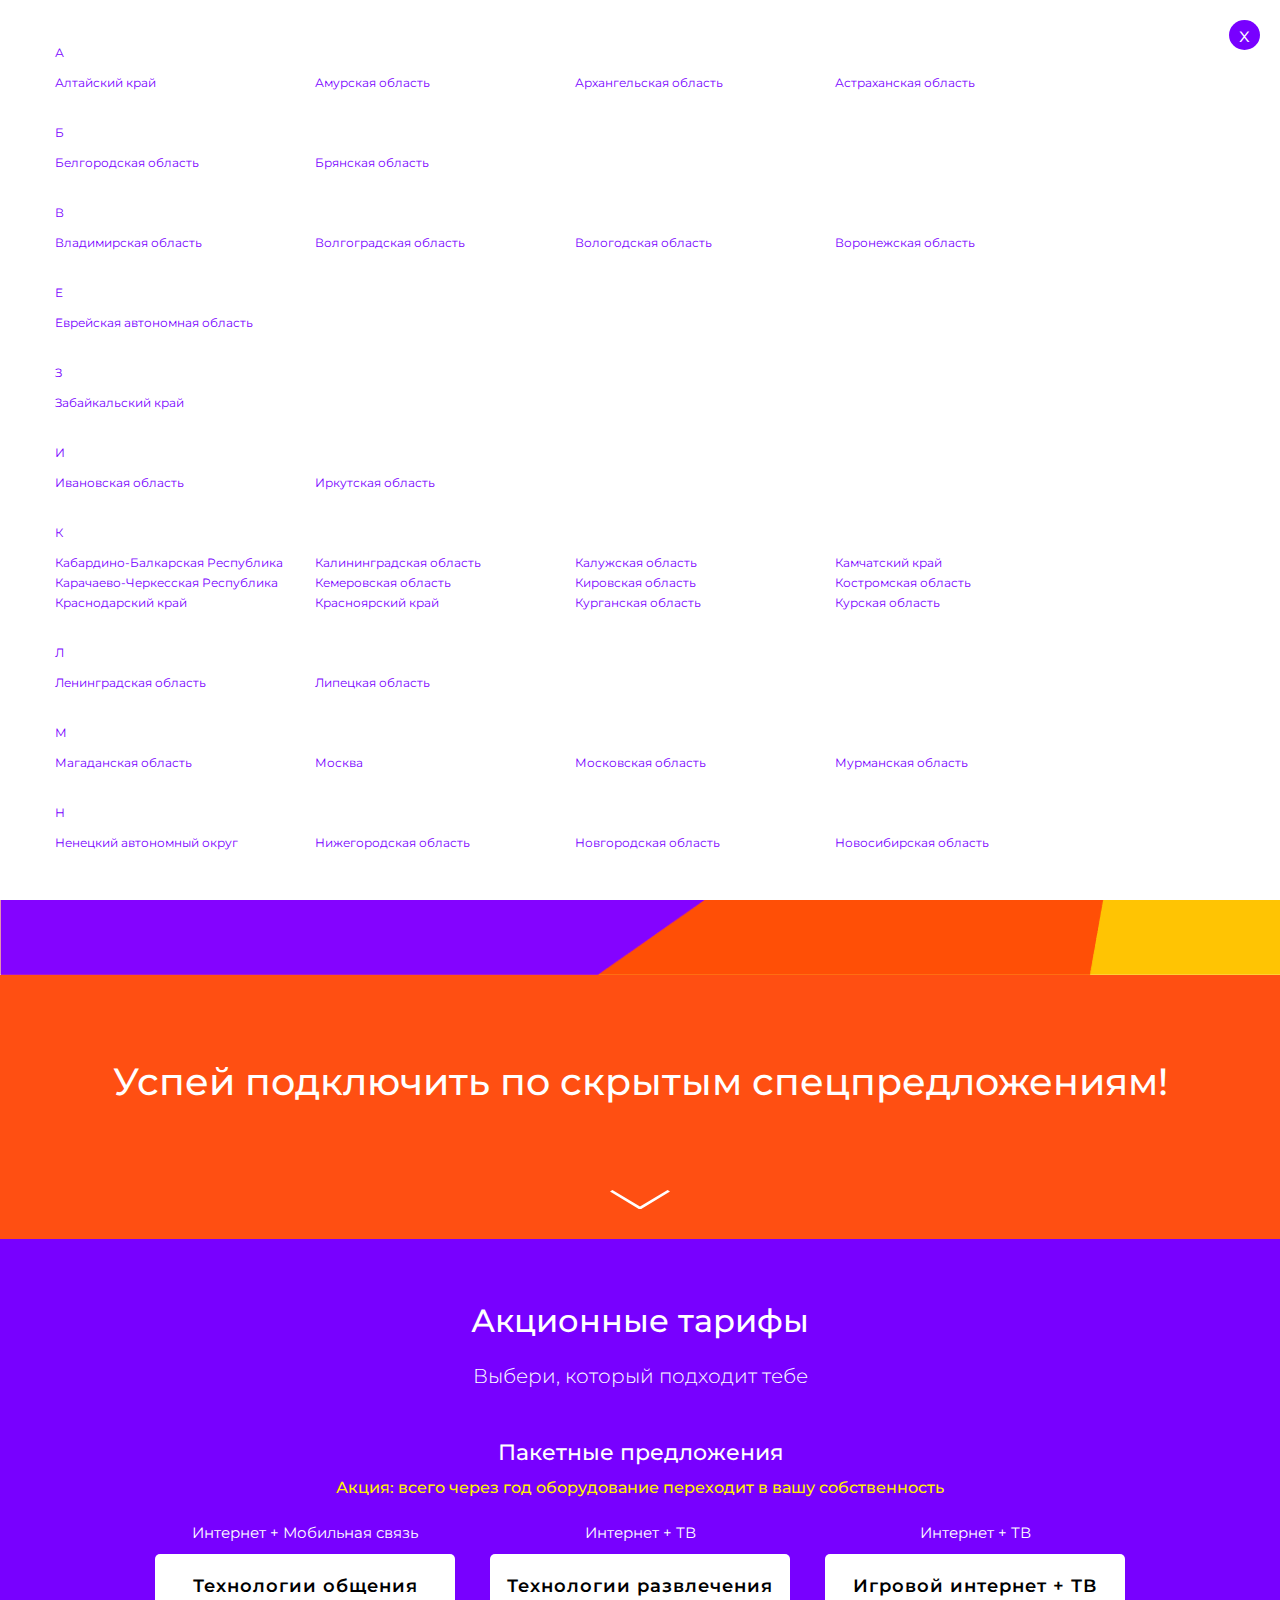
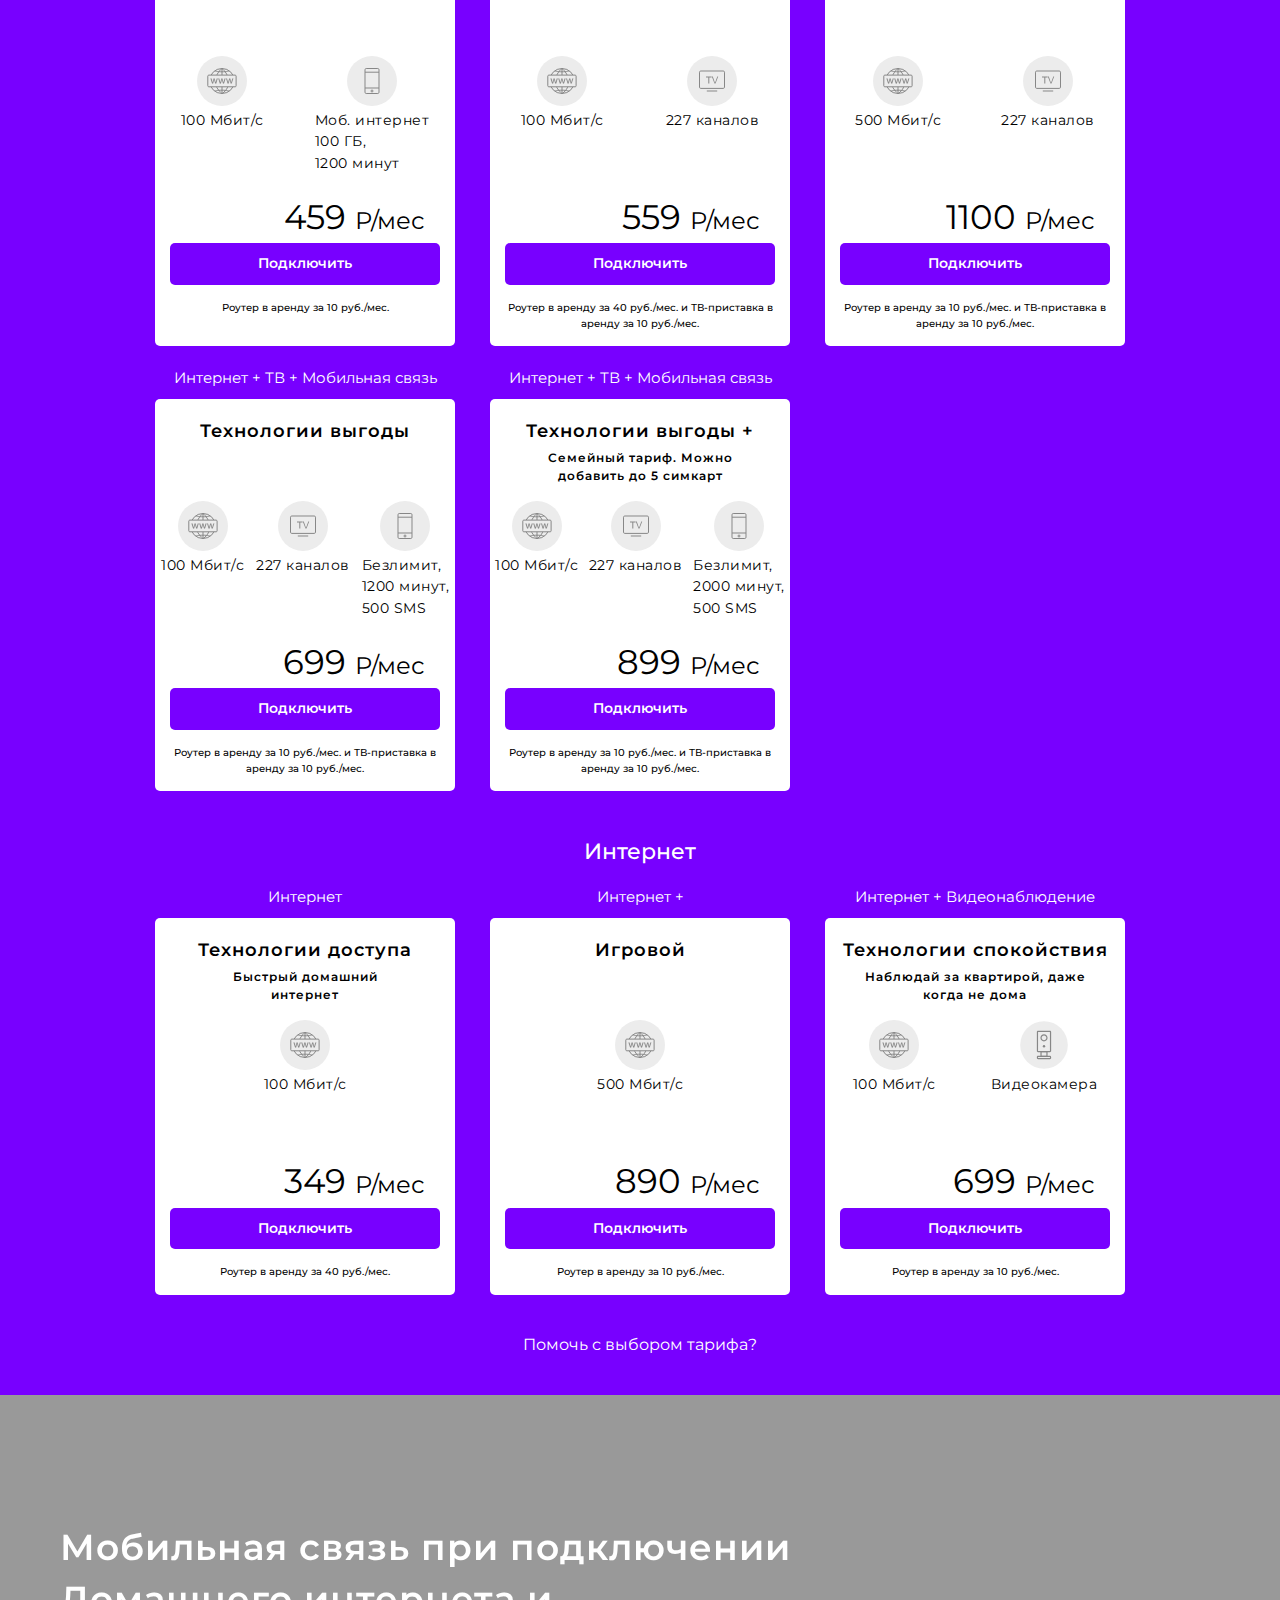
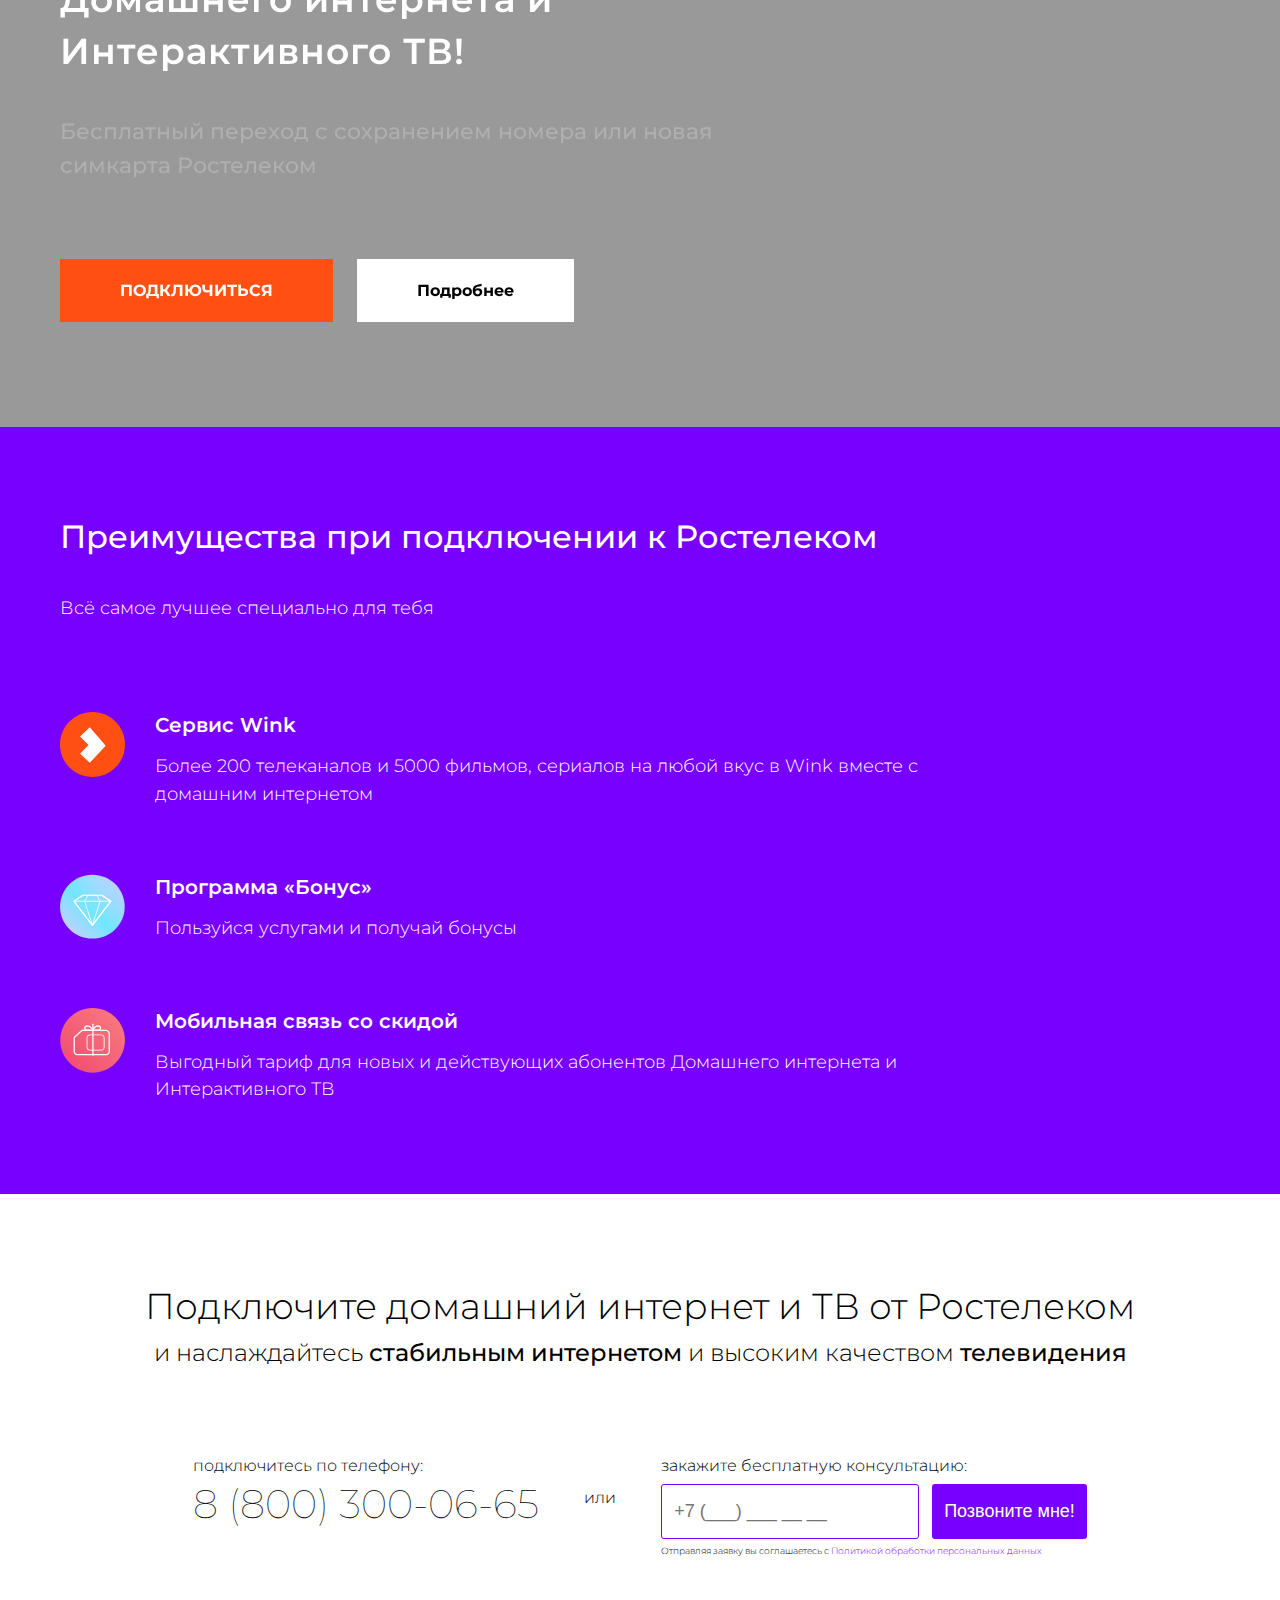
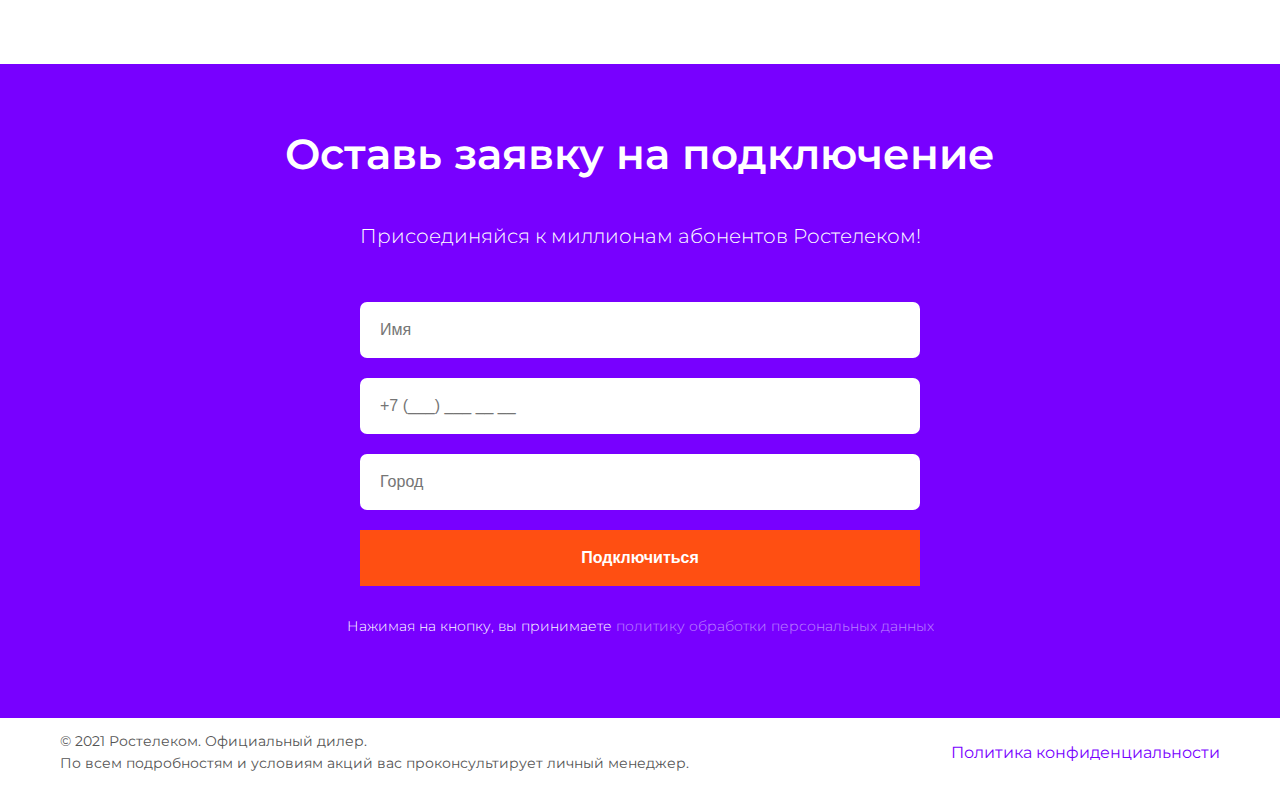
<file: kazan.html>
<!DOCTYPE html>
<html lang="ru">
<head>
	<meta charset="UTF-8">
	<meta name="viewport" content="width=device-width, initial-scale=1.0">
	<title>Ростелеком</title>
	<link href="https://fonts.googleapis.com/css2?family=Montserrat:wght@300;400;500;600;700&display=swap" rel="stylesheet">
	<link rel="stylesheet" href="css/style.css">
	<link rel="stylesheet" href="css/responsive.css">
	<link rel="SHORTCUT ICON" type="image/x-icon" href="img/favicon.ico">
</head>
<body>
	

	<div class="region">
		<a href="#" class="city__close-btn">x</a>
		<div class="region__bg">
			<div class="region__title">
				<p class="region__letter region__letter-first">А</p>
				<div id="myMenu" class="region__block">
					<a href="#" class="region__link">Алтайский край</a>
					<div class="region__underblock">
						<a href="#" class="region__underlink"></a>
					</div>

				</div>
				<div id="myMenu" class="region__block">
					<a href="#" class="region__link">Амурская область</a>
					<div class="region__underblock">
						<a href="#" class="region__underlink"></a>
					</div>

				</div>
				<div id="myMenu" class="region__block">
					<a href="#" class="region__link">Архангельская область</a>
					<div class="region__underblock">
						<a href="#" class="region__underlink"></a>
					</div>

				</div>
				<div id="myMenu" class="region__block">
					<a href="#" class="region__link">Астраханская область</a>
					<div class="region__underblock">
						<a href="#" class="region__underlink"></a>
					</div>

				</div>
			</div>
			<div class="region__title">
				<p class="region__letter">Б</p>
				<div id="myMenu" class="region__block">
					<a href="#" class="region__link">Белгородская область</a>
					<div class="region__underblock">
						<a href="#" class="region__underlink"></a>
					</div>

				</div>
				<div id="myMenu" class="region__block">
					<a href="#" class="region__link">Брянская область</a>
					<div class="region__underblock">
						<a href="#" class="region__underlink"></a>
					</div>

				</div>
			</div>
			<div class="region__title">
				<p class="region__letter">В</p>
				<div id="myMenu" class="region__block">
					<a href="#" class="region__link">Владимирская область</a>
					<div class="region__underblock">
						<a href="#" class="region__underlink"></a>
					</div>

				</div>
				<div id="myMenu" class="region__block">
					<a href="#" class="region__link">Волгоградская область</a>
					<div class="region__underblock">
						<a href="#" class="region__underlink"></a>
					</div>

				</div>
				<div id="myMenu" class="region__block">
					<a href="#" class="region__link">Вологодская область</a>
					<div class="region__underblock">
						<a href="#" class="region__underlink"></a>
					</div>

				</div>
				<div id="myMenu" class="region__block">
					<a href="#" class="region__link">Воронежская область</a>
					<div class="region__underblock">
						<a href="#" class="region__underlink"></a>
					</div>

				</div>
			</div>
			<div class="region__title">
				<p class="region__letter">Е</p>
				<div id="myMenu" class="region__block">
					<a href="#" class="region__link">Еврейская автономная область</a>
					<div class="region__underblock">
						<a href="#" class="region__underlink"></a>
					</div>

				</div>

			</div>
			<div class="region__title">
				<p class="region__letter">З</p>
				<div id="myMenu" class="region__block">
					<a href="#" class="region__link">Забайкальский край</a>
					<div class="region__underblock">
						<a href="#" class="region__underlink"></a>
					</div>

				</div>
			</div>
			<div class="region__title">
				<p class="region__letter">И</p>
				<div id="myMenu" class="region__block">
					<a href="#" class="region__link">Ивановская область</a>
					<div class="region__underblock">
						<a href="#" class="region__underlink"></a>
					</div>

				</div>
				<div id="myMenu" class="region__block">
					<a href="#" class="region__link">Иркутская область</a>
					<div class="region__underblock">
						<a href="#" class="region__underlink"></a>
					</div>

				</div>
			</div>
			<div class="region__title">
				<p class="region__letter">К</p>
				<div id="myMenu" class="region__block">
					<a href="#" class="region__link">Кабардино-Балкарская Республика</a>
					<div class="region__underblock">
						<a href="#" class="region__underlink"></a>
					</div>

				</div>
				<div id="myMenu" class="region__block">
					<a href="#" class="region__link">Калининградская область</a>
					<div class="region__underblock">
						<a href="#" class="region__underlink"></a>
					</div>

				</div>
				<div id="myMenu" class="region__block">
					<a href="#" class="region__link">Калужская область</a>
					<div class="region__underblock">
						<a href="#" class="region__underlink"></a>
					</div>

				</div>
				<div id="myMenu" class="region__block">
					<a href="#" class="region__link">Камчатский край</a>
					<div class="region__underblock">
						<a href="#" class="region__underlink"></a>
					</div>

				</div>
				<div id="myMenu" class="region__block">
					<a href="#" class="region__link">Карачаево-Черкесская Республика</a>
					<div class="region__underblock">
						<a href="#" class="region__underlink"></a>
					</div>

				</div>
				<div id="myMenu" class="region__block">
					<a href="#" class="region__link">Кемеровская область</a>
					<div class="region__underblock">
						<a href="#" class="region__underlink"></a>
					</div>

				</div>
				<div id="myMenu" class="region__block">
					<a href="#" class="region__link">Кировская область</a>
					<div class="region__underblock">
						<a href="#" class="region__underlink"></a>
					</div>

				</div>
				<div id="myMenu" class="region__block">
					<a href="#" class="region__link">Костромская область</a>
					<div class="region__underblock">
						<a href="#" class="region__underlink"></a>
					</div>

				</div>
				<div id="myMenu" class="region__block">
					<a href="#" class="region__link">Краснодарский край</a>
					<div class="region__underblock">
						<a href="#" class="region__underlink"></a>
					</div>

				</div>
				<div id="myMenu" class="region__block">
					<a href="#" class="region__link">Красноярский край</a>
					<div class="region__underblock">
						<a href="#" class="region__underlink"></a>
					</div>

				</div>
				<div id="myMenu" class="region__block">
					<a href="#" class="region__link">Курганская область</a>
					<div class="region__underblock">
						<a href="#" class="region__underlink"></a>
					</div>

				</div>
				<div id="myMenu" class="region__block">
					<a href="#" class="region__link">Курская область</a>
					<div class="region__underblock">
						<a href="#" class="region__underlink"></a>
					</div>

				</div>
			</div>
			<div class="region__title">
				<p class="region__letter">Л</p>
				<div id="myMenu" class="region__block">
					<a href="#" class="region__link">Ленинградская область</a>
					<div class="region__underblock">
						<a href="#" class="region__underlink"></a>
					</div>

				</div>
				<div id="myMenu" class="region__block">
					<a href="#" class="region__link">Липецкая область</a>
					<div class="region__underblock">
						<a href="#" class="region__underlink"></a>
					</div>

				</div>
			</div>
			<div class="region__title">
				<p class="region__letter">М</p>
				<div id="myMenu" class="region__block">
					<a href="#" class="region__link">Магаданская область</a>
					<div class="region__underblock">
						<a href="#" class="region__underlink"></a>
					</div>

				</div>
				<div id="myMenu" class="region__block">
					<a href="#" class="region__link">Москва</a>
					<div class="region__underblock">
						<a href="#" class="region__underlink"></a>
					</div>

				</div>
				<div id="myMenu" class="region__block">
					<a href="#" class="region__link">Московская область</a>
					<div class="region__underblock">
						<a href="#" class="region__underlink"></a>
					</div>

				</div>
				<div id="myMenu" class="region__block">
					<a href="#" class="region__link">Мурманская область</a>
					<div class="region__underblock">
						<a href="#" class="region__underlink"></a>
					</div>

				</div>
			</div>
			<div class="region__title">
				<p class="region__letter">Н</p>
				<div id="myMenu" class="region__block">
					<a href="#" class="region__link">Ненецкий автономный округ</a>
					<div class="region__underblock">
						<a href="#" class="region__underlink"></a>
					</div>

				</div>
				<div id="myMenu" class="region__block">
					<a href="#" class="region__link">Нижегородская область</a>
					<div class="region__underblock">
						<a href="#" class="region__underlink"></a>
					</div>

				</div>
				<div id="myMenu" class="region__block">
					<a href="#" class="region__link">Новгородская область</a>
					<div class="region__underblock">
						<a href="#" class="region__underlink"></a>
					</div>

				</div>
				<div id="myMenu" class="region__block">
					<a href="#" class="region__link">Новосибирская область</a>
					<div class="region__underblock">
						<a href="#" class="region__underlink"></a>
					</div>

				</div>
			</div>
			<div class="region__title">
				<p class="region__letter">О</p>
				<div id="myMenu" class="region__block">
					<a href="#" class="region__link">Омская область</a>
					<div class="region__underblock">
						<a href="#" class="region__underlink"></a>
					</div>

				</div>
				<div id="myMenu" class="region__block">
					<a href="#" class="region__link">Оренбургская область</a>
					<div class="region__underblock">
						<a href="#" class="region__underlink"></a>
					</div>

				</div>
				<div id="myMenu" class="region__block">
					<a href="#" class="region__link">Орловская область</a>
					<div class="region__underblock">
						<a href="#" class="region__underlink"></a>
					</div>

				</div>
			</div>
			<div class="region__title">
				<p class="region__letter">П</p>
				<div id="myMenu" class="region__block">
					<a href="#" class="region__link">Пензенская область</a>
					<div class="region__underblock">
						<a href="#" class="region__underlink"></a>
					</div>

				</div>
				<div id="myMenu" class="region__block">
					<a href="#" class="region__link">Пермский край</a>
					<div class="region__underblock">
						<a href="#" class="region__underlink"></a>
					</div>

				</div>
				<div id="myMenu" class="region__block">
					<a href="#" class="region__link">Приморский край</a>
					<div class="region__underblock">
						<a href="#" class="region__underlink"></a>
					</div>

				</div>
				<div id="myMenu" class="region__block">
					<a href="#" class="region__link">Псковская область</a>
					<div class="region__underblock">
						<a href="#" class="region__underlink"></a>
					</div>

				</div>
			</div>
			<div class="region__title">
				<p class="region__letter">Р</p>
				<div id="myMenu" class="region__block">
					<a href="#" class="region__link">Республика Адыгея</a>
					<div class="region__underblock">
						<a href="#" class="region__underlink"></a>
					</div>

				</div>
				<div id="myMenu" class="region__block">
					<a href="#" class="region__link">Республика Алтай</a>
					<div class="region__underblock">
						<a href="#" class="region__underlink"></a>
					</div>

				</div>
				<div id="myMenu" class="region__block">
					<a href="#" class="region__link">Республика Башкортостан</a>
					<div class="region__underblock">
						<a href="#" class="region__underlink"></a>
					</div>

				</div>
				<div id="myMenu" class="region__block">
					<a href="#" class="region__link">Республика Бурятия</a>
					<div class="region__underblock">
						<a href="#" class="region__underlink"></a>
					</div>

				</div>
				<div id="myMenu" class="region__block">
					<a href="#" class="region__link">Республика Дагестан</a>
					<div class="region__underblock">
						<a href="#" class="region__underlink"></a>
					</div>

				</div>
				<div id="myMenu" class="region__block">
					<a href="#" class="region__link">Республика Калмыкия</a>
					<div class="region__underblock">
						<a href="#" class="region__underlink"></a>
					</div>

				</div>
				<div id="myMenu" class="region__block">
					<a href="#" class="region__link">Республика Карелия</a>
					<div class="region__underblock">
						<a href="#" class="region__underlink"></a>
					</div>

				</div>
				<div id="myMenu" class="region__block">
					<a href="#" class="region__link">Республика Коми</a>
					<div class="region__underblock">
						<a href="#" class="region__underlink"></a>
					</div>

				</div>
				<div id="myMenu" class="region__block">
					<a href="#" class="region__link">Республика Крым</a>
					<div class="region__underblock">
						<a href="#" class="region__underlink"></a>
					</div>

				</div>
				<div id="myMenu" class="region__block">
					<a href="#" class="region__link">Республика Марий Эл</a>
					<div class="region__underblock">
						<a href="#" class="region__underlink"></a>
					</div>

				</div>
				<div id="myMenu" class="region__block">
					<a href="#" class="region__link">Республика Мордовия</a>
					<div class="region__underblock">
						<a href="#" class="region__underlink"></a>
					</div>

				</div>
				<div id="myMenu" class="region__block">
					<a href="#" class="region__link">Республика Саха (Якутия)</a>
					<div class="region__underblock">
						<a href="#" class="region__underlink"></a>
					</div>

				</div>
				<div id="myMenu" class="region__block">
					<a href="#" class="region__link">Республика Северная Осетия</a>
					<div class="region__underblock">
						<a href="#" class="region__underlink"></a>
					</div>

				</div>
				<div id="myMenu" class="region__block">
					<a href="#tat" class="region__link tat">Республика Татарстан</a>
					<div id="tat" class="region__underblock tat1">
						<a href="kazan.html" class="region__underlink">Казань</a>
						<a href="#" class="region__underlink">Агрыз</a>
						<a href="#" class="region__underlink">Азнакаево</a>
						<a href="#" class="region__underlink">Аксубаево</a>
						<a href="#" class="region__underlink">Актюбинский</a>
						<a href="#" class="region__underlink">Алексеевское</a>
						<a href="#" class="region__underlink">Альметьевск</a>
						<a href="#" class="region__underlink">Апвстово</a>
						<a href="#" class="region__underlink">Арск</a>
						<a href="#" class="region__underlink">Бавлы</a>
						<a href="#" class="region__underlink">Балтаси</a>
						<a href="#" class="region__underlink">Богатые Сабы</a>
						<a href="#" class="region__underlink">Болгар</a>
						<a href="#" class="region__underlink">Бугульма</a>
						<a href="#" class="region__underlink">Буинск</a>
						<a href="#" class="region__underlink">Васильево</a>
						<a href="#" class="region__underlink">Джалиль</a>
						<a href="#" class="region__underlink">Елабуга</a>
						<a href="#" class="region__underlink">Заинск</a>
						<a href="#" class="region__underlink">Зеленодольск</a>
						<a href="#" class="region__underlink">Иннополис</a>
						<a href="#" class="region__underlink">Камские Поляны</a>
						<a href="#" class="region__underlink">Камское Устье</a>
						<a href="#" class="region__underlink">Карабаш</a>
						<a href="#" class="region__underlink">Крутая Гора</a>
						<a href="#" class="region__underlink">Куйбышевский Затон</a>
						<a href="#" class="region__underlink">Кукмор</a>
						<a href="#" class="region__underlink">Лаишево</a>
						<a href="#" class="region__underlink">Лениногорск</a>
						<a href="#" class="region__underlink">Мамадыш</a>
						<a href="#" class="region__underlink">Менделеевск</a>
						<a href="#" class="region__underlink">Мензелинск</a>
						<a href="#" class="region__underlink">Набережные Челны</a>
						<a href="#" class="region__underlink">Нижнекамск</a>
						<a href="#" class="region__underlink">Нижние Вязовые</a>
						<a href="#" class="region__underlink">Нижняя Мактама</a>
						<a href="#" class="region__underlink">Нурлат</a>
						<a href="#" class="region__underlink">Рыбная Слобода</a>
						<a href="#" class="region__underlink">Тенишево</a>
						<a href="#" class="region__underlink">Тетюши</a>
						<a href="#" class="region__underlink">Уруссу</a>
						<a href="#" class="region__underlink">Чистополь</a>
					</div>

				</div>
				<div id="myMenu" class="region__block">
					<a href="#" class="region__link">Республика Тыва</a>
					<div class="region__underblock">
						<a href="#" class="region__underlink"></a>
					</div>

				</div>
				<div id="myMenu" class="region__block">
					<a href="#" class="region__link">Республика Хакасия</a>
					<div class="region__underblock">
						<a href="#" class="region__underlink"></a>
					</div>

				</div>
				<div id="myMenu" class="region__block">
					<a href="#" class="region__link">Ростовская область</a>
					<div class="region__underblock">
						<a href="#" class="region__underlink"></a>
					</div>

				</div>
				<div id="myMenu" class="region__block">
					<a href="#" class="region__link">Рязанская область</a>
					<div class="region__underblock">
						<a href="#" class="region__underlink"></a>
					</div>

				</div>
			</div>
			<div class="region__title">
				<p class="region__letter">С</p>
				<div id="myMenu" class="region__block">
					<a href="#" class="region__link">Самарская область</a>
					<div class="region__underblock">
						<a href="#" class="region__underlink"></a>
					</div>

				</div>
				<div id="myMenu" class="region__block">
					<a href="#" class="region__link">Саратовская область</a>
					<div class="region__underblock">
						<a href="#" class="region__underlink"></a>
					</div>

				</div>
				<div id="myMenu" class="region__block">
					<a href="#" class="region__link">Сахалинская область</a>
					<div class="region__underblock">
						<a href="#" class="region__underlink"></a>
					</div>

				</div>
				<div id="myMenu" class="region__block">
					<a href="#" class="region__link">Свердловская область</a>
					<div class="region__underblock">
						<a href="#" class="region__underlink"></a>
					</div>

				</div>
				<div id="myMenu" class="region__block">
					<a href="#" class="region__link">Смоленская область</a>
					<div class="region__underblock">
						<a href="#" class="region__underlink"></a>
					</div>

				</div>
				<div id="myMenu" class="region__block">
					<a href="#" class="region__link">Ставропольский край</a>
					<div class="region__underblock">
						<a href="#" class="region__underlink"></a>
					</div>

				</div>
			</div>
			<div class="region__title">
				<p class="region__letter">Т</p>
				<div id="myMenu" class="region__block">
					<a href="#" class="region__link">Тамбовская область</a>
					<div class="region__underblock">
						<a href="#" class="region__underlink"></a>
					</div>

				</div>
				<div id="myMenu" class="region__block">
					<a href="#" class="region__link">Тверская область</a>
					<div class="region__underblock">
						<a href="#" class="region__underlink"></a>
					</div>

				</div>
				<div id="myMenu" class="region__block">
					<a href="#" class="region__link">Томская область</a>
					<div class="region__underblock">
						<a href="#" class="region__underlink"></a>
					</div>

				</div>
				<div id="myMenu" class="region__block">
					<a href="#" class="region__link">Тульская область</a>
					<div class="region__underblock">
						<a href="#" class="region__underlink"></a>
					</div>

				</div>
				<div id="myMenu" class="region__block">
					<a href="#" class="region__link">Тюменская область</a>
					<div class="region__underblock">
						<a href="#" class="region__underlink"></a>
					</div>

				</div>
			</div>
			<div class="region__title">
				<p class="region__letter">У</p>
				<div id="myMenu" class="region__block">
					<a href="#ud" class="region__link ud">Удмуртская Республика</a>
					<div id="ud" class="region__underblock ud1">
						<a href="index.html" class="region__underlink">Ижевск</a>
						<a href="#" class="region__underlink">Воткинск</a>
						<a href="#" class="region__underlink">Глазов</a>
						<a href="#" class="region__underlink">Камбарка</a>
						<a href="#" class="region__underlink">Можга</a>
						<a href="#" class="region__underlink">Сарапул</a>
					</div>

				</div>
				<div id="myMenu" class="region__block">
					<a href="#" class="region__link">Ульяновская область</a>
					<div class="region__underblock">
						<a href="#" class="region__underlink"></a>
					</div>

				</div>
			</div>
			<div class="region__title">
				<p class="region__letter">Х</p>
				<div id="myMenu" class="region__block">
					<a href="#" class="region__link">Хабаровский край</a>
					<div class="region__underblock">
						<a href="#" class="region__underlink"></a>
					</div>

				</div>
				<div id="myMenu" class="region__block">
					<a href="#" class="region__link">Ханты-Мансийский округ</a>
					<div class="region__underblock">
						<a href="#" class="region__underlink"></a>
					</div>

				</div>
			</div>
			<div class="region__title">
				<p class="region__letter">Ч</p>
				<div id="myMenu" class="region__block">
					<a href="#" class="region__link">Челябинская область</a>
					<div class="region__underblock">
						<a href="#" class="region__underlink"></a>
					</div>

				</div>
				<div id="myMenu" class="region__block">
					<a href="#" class="region__link">Чеченская Республика</a>
					<div class="region__underblock">
						<a href="#" class="region__underlink"></a>
					</div>

				</div>
				<div id="myMenu" class="region__block">
					<a href="#" class="region__link">Чувашская Республика</a>
					<div class="region__underblock">
						<a href="#" class="region__underlink"></a>
					</div>

				</div>
				<div id="myMenu" class="region__block">
					<a href="#" class="region__link">Чукотский автономный округ</a>
					<div class="region__underblock">
						<a href="#" class="region__underlink"></a>
					</div>

				</div>
			</div>
			<div class="region__title">
				<p class="region__letter">Я</p>
				<div id="myMenu" class="region__block">
					<a href="#" class="region__link">Ямало-Ненецкий округ</a>
					<div class="region__underblock">
						<a href="#" class="region__underlink"></a>
					</div>

				</div>
				<div id="myMenu" class="region__block">
					<a href="#" class="region__link">Ярославская область</a>
					<div class="region__underblock">
						<a href="#" class="region__underlink"></a>
					</div>

				</div>
			</div>
		</div>
	</div>

	<div class="nav">

		<div class="nav__btn">
			<button data-target="#nav__add" type="button" class="btn__nav">
				<span class="btn-nav__line"></span>
				<span class="btn-nav__line"></span>
				<span class="btn-nav__line"></span>
			</button>
		</div>
		<div id="nav__add" class="nav__main">

			<div class= "nav__logo">
				<a href="#" class="logo">
					<img class="logo__picture" src="img/RGB_RT_hor_1_dealer-.png" alt="">
				</a>
			</div>


			<ul class="nav__menu">
				<li class="menu__item">
					<a class="menu__link"href="#a1">Интернет + ТВ</a>
				</li>
				<li class="menu__item">
					<a class="menu__link"href="#a2">Интернет</a>
				</li>
				<li class="menu__item">
					<a class="menu__link"href="#a3">Видеонаблюдение</a>
				</li>
				<li class="menu__item">
					<a class="menu__link"href="#a4">Оставить заявку</a>
				</li>

			</ul>

			<div class="city__choice">
				<img src="img/city.svg" alt="" class="city__img">
				<a href="#" class="city__link city__btn-default">Казань</a>
			</div>

			<!-- <div class="nav__btn">
				<a href="#" class="btn__link">Подключиться!</a>
			</div> -->
		</div>
	</div>
	<div class="header" style="background-image: url(img/rt_bg_new-min.png); ">
		<div class="header__container">
			<p class="header__title">Домашний интернет и ТВ Ростелеком</p>
			<p class="header__discription">Успей получить эксклюзивную скидку для Казани!</p>
			<div class="header__button">
				<a href="#" class="header__link connect orange__btn-default">ПОДКЛЮЧИТЬСЯ!</a>
				<a href="#a1" class="header__link tarif">ТАРИФЫ</a>
			</div>
		</div>
	</div>
	<div class="timer">

		<p class="timer__text">Успей подключить по скрытым спецпредложениям!</p>
		<div class="eTimer"></div>
		<a href="#" class="timer__link">
			<img class="timer__arrow" src="img/down-arrow-1-white.svg">
		</a>
	</div>

	<div class="tarifs">
		<p id="a3" class="tarifs__title">Акционные тарифы</p>
		<p id="a1" class="tarifs__discription">Выбери, который подходит тебе</p>
		<p class="tarifs__subtitle">Пакетные предложения</p>
		<p class="tarifs__subdiscription">Акция: всего через год оборудование переходит в вашу собственность</p>
		<div class="tarif__cards">
			<div class="card">
				<p class="card__text">Интернет + Мобильная связь</p>
				<div class="card__item">
					<p class="card__title">Технологии общения</p>
					<p class="card__description card__descr-none">Переведем на связь Ростелеком с сохранением номера</p>
					<!-- <p class="card__label">Акция</p> -->
					<div class="card__bonus">
						<div class="bonus__block">
							<img src="img/iconWebGray.svg" alt="" class="bonus__picture">
							<p class="bonus__text">100 Мбит/с</p>
						</div>
						<!-- <div class="bonus__block">
							<img src="img/iconTVGray.svg" alt="" class="bonus__picture">
							<p class="bonus__text">136 каналов</p>
						</div> -->
						<div class="bonus__block">
							<img src="img/iconMobGray.svg" alt="" class="bonus__picture">
							<p class="bonus__text bonus__right">Моб. интернет<br>100 ГБ,<br>1200 минут</p>
						</div>

					</div>
					<!-- <p class="card__old-price">749</p> -->
					<p class="card__price">459 <span style="font-size: 24px;">Р/мес</span></p>
					<a href="#" class="card__btn card__btn-purple orange__btn-default">Подключить</a>
					<p class="card__subdescription">Роутер в аренду за 10 руб./мес.</p>
					<p style="color: #fff; font-size: 10px; line-height: 1.55;">Роутер в аренду за 10 руб./мес.</p>
				</div>
			</div>
			<div class="card">
				<p class="card__text">Интернет + ТВ</p>
				<div class="card__item">
					<p class="card__title">Технологии развлечения</p>
					<p class="card__description card__descr-none">Первые два месяца всего за 499 руб./мес., далее 699 руб./мес.</p>
					<!-- <p class="card__label">Акция</p> -->
					<div class="card__bonus">
						<div class="bonus__block">
							<img src="img/iconWebGray.svg" alt="" class="bonus__picture">
							<p class="bonus__text">100 Мбит/с</p>
						</div>
						<div class="bonus__block">
							<img src="img/iconTVGray.svg" alt="" class="bonus__picture">
							<p class="bonus__text">227 каналов</p>
						</div>

					</div>
					<!-- <p class="card__old-price">699</p> -->
					<p class="card__price">559 <span style="font-size: 24px;">Р/мес</span></p>
					<a href="#" class="card__btn card__btn-purple orange__btn-default">Подключить</a>
					<p class="card__subdescription">Роутер в аренду за 40 руб./мес. и ТВ-приставка в аренду за 10 руб./мес.</p>
				</div>
			</div>
			<div class="card">
				<p class="card__text">Интернет + ТВ</p>
				<div class="card__item">
					<p class="card__title">Игровой интернет + ТВ</p>
					<p class="card__description card__descr-none">Первые два месяца всего за 499 руб./мес., далее 699 руб./мес.</p>
					<!-- <p class="card__label">Акция</p> -->
					<div class="card__bonus">
						<div class="bonus__block">
							<img src="img/iconWebGray.svg" alt="" class="bonus__picture">
							<p class="bonus__text">500 Мбит/с</p>
						</div>
						<div class="bonus__block">
							<img src="img/iconTVGray.svg" alt="" class="bonus__picture">
							<p class="bonus__text">227 каналов</p>
						</div>

					</div>
					<!-- <p class="card__old-price">699</p> -->
					<p class="card__price">1100 <span style="font-size: 24px;">Р/мес</span></p>
					<a href="#" class="card__btn card__btn-purple orange__btn-default">Подключить</a>
					<p style="padding-left: 10px; padding-right: 10px;" class="card__subdescription">Роутер в аренду за 10 руб./мес. и ТВ-приставка в аренду за 10 руб./мес.</p>
				</div>
			</div>	
		</div>
		<div style="justify-content: start;" class="tarif__cards">
			
			<div style="margin-right: 35px;" class="card">
				<p class="card__text">Интернет + ТВ + Мобильная связь</p>
				<div class="card__item">
					<p class="card__title">Технологии выгоды</p>
					<p class="card__description card__descr-none">Переведем на связь Ростелеком с сохранением номера</p>
					<!-- <p class="card__label">Акция</p> -->
					<div class="card__bonus">
						<div class="bonus__block">
							<img src="img/iconWebGray.svg" alt="" class="bonus__picture">
							<p class="bonus__text">100 Мбит/с</p>
						</div>
						<div class="bonus__block">
							<img src="img/iconTVGray.svg" alt="" class="bonus__picture">
							<p class="bonus__text">227 каналов</p>
						</div>
						<div class="bonus__block">
							<img src="img/iconMobGray.svg" alt="" class="bonus__picture">
							<p class="bonus__text bonus__right">Безлимит,<br>1200 минут,<br>500 SMS</p>
						</div>

					</div>
					<!-- <p class="card__old-price">749</p> -->
					<p class="card__price">699 <span style="font-size: 24px;">Р/мес</span></p>
					<a href="#" class="card__btn card__btn-purple orange__btn-default">Подключить</a>
					<p style="padding-left: 10px; padding-right: 10px;" class="card__subdescription">Роутер в аренду за 10 руб./мес. и ТВ-приставка в аренду за 10 руб./мес.</p>
				</div>
			</div>
			<div class="card">
				<p class="card__text">Интернет + ТВ + Мобильная связь</p>
				<div class="card__item">
					<p class="card__title">Технологии выгоды +</p>
					<p class="card__description card__description-black">Семейный тариф. Можно<br>добавить до 5 симкарт</p>
					<!-- <p class="card__label">Акция</p> -->
					<div class="card__bonus">
						<div class="bonus__block">
							<img src="img/iconWebGray.svg" alt="" class="bonus__picture">
							<p class="bonus__text">100 Мбит/с</p>
						</div>
						<div class="bonus__block">
							<img src="img/iconTVGray.svg" alt="" class="bonus__picture">
							<p class="bonus__text">227 каналов</p>
						</div>
						<div class="bonus__block">
							<img src="img/iconMobGray.svg" alt="" class="bonus__picture">
							<p class="bonus__text bonus__right">Безлимит,<br>2000 минут,<br>500 SMS</p>
						</div>

					</div>
					<!-- <p class="card__old-price">699</p> -->
					<p class="card__price">899 <span style="font-size: 24px;">Р/мес</span></p>
					<a href="#" class="card__btn card__btn-purple orange__btn-default">Подключить</a>
					<p style="padding-left: 10px; padding-right: 10px;" class="card__subdescription">Роутер в аренду за 10 руб./мес. и ТВ-приставка в аренду за 10 руб./мес.</p>
				</div>
			</div>
		</div>
		<p id="a2" class="tarifs__subtitle">Интернет</p>
		<div class="tarif__cards">
			<div class="card">
				<p class="card__text">Интернет</p>
				<div class="card__item">
					<p class="card__title">Технологии доступа</p>
					<p class="card__description card__description-black">Быстрый домашний<br>интернет</p>
					<!-- <p class="card__label">Акция</p> -->
					<div class="card__bonus">
						<div class="bonus__block">
							<img src="img/iconWebGray.svg" alt="" class="bonus__picture">
							<p class="bonus__text">100 Мбит/с</p>
						</div>
						<!-- <div class="bonus__block">
							<img src="img/iconTVGray.svg" alt="" class="bonus__picture">
							<p class="bonus__text">227 каналов</p>
						</div>
						<div class="bonus__block">
							<img src="img/iconMobGray.svg" alt="" class="bonus__picture">
							<p class="bonus__text bonus__right">50 ГБ, 2000<br>минут, 500<br>SMS</p>
						</div> -->

					</div>
					<!-- <p class="card__old-price">699</p> -->
					<p class="card__price">349 <span style="font-size: 24px;">Р/мес</span></p>
					<a href="#" class="card__btn card__btn-purple orange__btn-default">Подключить</a>
					<p class="card__subdescription">Роутер в аренду за 40 руб./мес.</p>
				</div>
			</div>
			<div class="card">
				<p class="card__text">Интернет +</p>
				<div class="card__item">
					<p class="card__title">Игровой</p>
					<p class="card__description card__description-purple card__descr-none">Переведем на связь Ростелеком<br>с сохранением номера</p>
					<!-- <p class="card__label">Акция</p> -->
					<div class="card__bonus">
						<div class="bonus__block">
							<img src="img/iconWebGray.svg" alt="" class="bonus__picture">
							<p class="bonus__text">500 Мбит/с</p>
						</div>
						
						<!-- <div class="bonus__block">
							<img src="img/iconMobGray.svg" alt="" class="bonus__picture">
							<p class="bonus__text bonus__right">Безлимит,<br>1200 минут,<br>500 SMS</p>
						</div> -->

					</div>
					<!-- <p class="card__old-price">699</p> -->
					<p class="card__price">890 <span style="font-size: 24px;">Р/мес</span></p>
					<a href="#" class="card__btn card__btn-purple orange__btn-default">Подключить</a>
					<p class="card__subdescription">Роутер в аренду за 10 руб./мес.</p>
				</div>
			</div>
			<div class="card">
				<p class="card__text">Интернет + Видеонаблюдение</p>
				<div class="card__item">
					<p class="card__title">Технологии спокойствия</p>
					<p class="card__description card__description-black">Наблюдай за квартирой, даже<br>когда не дома</p>
					<!-- <p class="card__label">Акция</p> -->
					<div class="card__bonus">
						<div class="bonus__block">
							<img src="img/iconWebGray.svg" alt="" class="bonus__picture">
							<p class="bonus__text">100 Мбит/с</p>
						</div>
						<div class="bonus__block">
							<img src="img/camera_new.svg" alt="" class="bonus__picture">
							<p class="bonus__text">Видеокамера</p>
						</div>
						<!-- <div class="bonus__block">
							<img src="img/iconMobGray.svg" alt="" class="bonus__picture">
							<p class="bonus__text bonus__right">50 ГБ, 2000<br>минут, 500<br>SMS</p>
						</div> -->

					</div>
					<!-- <p class="card__old-price">699</p> -->
					<p class="card__price">699 <span style="font-size: 24px;">Р/мес</span></p>
					<a href="#" class="card__btn card__btn-purple orange__btn-default">Подключить</a>
					<p class="card__subdescription">Роутер в аренду за 10 руб./мес.</p>
				</div>
			</div>
		</div>
		<a href="#" class="tarifs__link purple__btn-default">Помочь с выбором тарифа?</a>
	</div>

	<div class="more" style="background-image: url(img/Back-to-school_1600x.jpg);">
		<div class="more__opa">
		</div>

		<div class="more__block">
			<p class="more__title">Мобильная связь при подключении<br>Домашнего интернета и<br>Интерактивного ТВ!</p>
			<p class="more__discription">Бесплатный переход с сохранением номера или новая<br>симкарта Ростелеком</p>
			<div class="more__button">
				<a href="#" class="more__link connect orange__btn-default">ПОДКЛЮЧИТЬСЯ</a>
				<a href="#" class="more__link tarif purple__btn-default">Подробнее</a>
			</div>
		</div>
	</div>

	<div class="advantages">
		<div class="advantages__content">
			<p class="advantages__title">Преимущества при подключении к Ростелеком</p>
			<p class="advantages__description">Всё самое лучшее специально для тебя</p>
			<div class="advantages__block">
				<img src="img/icon_wink_80x80px.svg" alt="" class="advantages__block-logo">
				<div class="advantages__block-text">
					<p class="advantages__block-title">Сервис Wink</p>
					<p class="advantages__block-description">Более 200 телеканалов и 5000 фильмов, сериалов на любой вкус в Wink вместе с<br>домашним интернетом</p>
				</div>
			</div>
			<div class="advantages__block">
				<img src="img/other_bonus.svg" alt="" class="advantages__block-logo">
				<div class="advantages__block-text">
					<p class="advantages__block-title">Программа «Бонус»</p>
					<p class="advantages__block-description">Пользуйся услугами и получай бонусы</p>
				</div>
			</div>
			<div class="advantages__block advantage__last">
				<img align="top" src="img/icon_MVNO-v-podarok_.svg" alt="" class="advantages__block-logo">
				<div class="advantages__block-text">
					<p class="advantages__block-title">Мобильная связь со скидой</p>
					<p class="advantages__block-description">Выгодный тариф для новых и действующих абонентов Домашнего интернета и<br>Интерактивного ТВ</p>
				</div>
			</div>

		</div>
	</div>

	<div class="callme">
		<p class="callme__title">Подключите домашний интернет и ТВ от Ростелеком</p>
		<p class="callme__description">и наслаждайтесь <span class="callme__description-add">стабильным интернетом </span>и высоким качеством <span class="callme__description-add">телевидения</span></p>
		<div class="callme__form">
			<div class="callme__form-left">
				<p class="callme__form-text text__left">подключитесь по телефону:</p>
				<p class="callme__form-phone">8 (800) 300-06-65</p>
			</div>
			<div class="callme__form-center">
				<p class="callme__form-text text__or">или</p>
			</div>
			<div class="callme__form-right">
				<form class="callme__form-parent" action="#" method="get" id="callmeform"></form>
				<p class="callme__form-text text__left">закажите бесплатную консультацию:</p>
				<input  form="callmeform" class="callme__form-input call-phone mask" required="required" placeholder="+7 (___) ___ __ __" type="tel" name="call[phone]" pattern="+7 ([0-9]{3})[0-9]{3} [0-9]{2} [0-9]{2}" id="call_phone">
				<button type="submit" form="callmeform" value="Submit"class="callme__form-btn btn-success" name="commit">Позвоните мне!</button>
				<p class="callme__form-pol text__left">Отправляя заявку вы соглашаетесь с 
					<span style="color: #7800ff;">
						<a href="#" class="link__pol polit__btn-default">Политикой обработки персональных данных</a>
					</span>
				</p>

			</div>
		</div>
	</div>

	<div id="a4" class="application">
		<p class="application__title">Оставь заявку на подключение</p>
		<p class="application__description">Присоединяйся к миллионам абонентов Ростелеком!</p>
		<form action="#" method="get" class="application__form">
			<input type="search" required="required" name="form__stat-name" id="form__stat-name" class="app__form-input" value="" placeholder="Имя">
			<input type="tel" required="required" name="form__stat-tel" id="form__stat-tel" class="app__form-input" value="" placeholder="+7 (___) ___ __ __">
			<input type="text" required="required" name="form__stat-city" id="form__stat-city" class="app__form-input" value="" placeholder="Город">
			<button type="submit" value="Submit"class="app__form-btn" name="form__stat-btn">Подключиться</button>
		</form>
		<p class="application__underform">Нажимая на кнопку, вы принимаете 
			<a href="#" class="app__form-link polit__btn-default">политику обработки персональных данных</a>
		</p>
	</div>




	<div class="footer">
		<p class="footer__text">© 2021 Ростелеком. Официальный дилер.<br>По всем подробностям и условиям акций вас проконсультирует личный менеджер.</p>
		<a href="#" class="footer__link link__pol polit__btn-default">Политика конфиденциальности</a>
	</div>

	<div class="fixtel">
		<a href="#" class="fixtel__link">
			<img src="img/onpbx__button.svg" alt="" class="fixtel__img tel__btn-default">
		</a>
	</div>


	<!------------------------ПОЛИТИКА ВСПЛЫВАШКА -->


	<div class="popup__polit" id='modal'>
		<div class="polit-item">
			<a href="#" class="polit__close-btn">x</a>
			<p class="polit-title">Политика обработки персональных данных</p>
			<p class="polit-description">Условия обработки информации о пользователях<br><br>
				1. Сфера и предмет регулирования<br><br>
				Настоящие Условия защиты информации о пользователях (далее – Условия) являются официальным документом Публичного акционерного общества междугородной и международной электрической связи «Ростелеком» (далее – ПАО «Ростелеком», Оператор) и разработан и исполняется Оператором в отношении интернет-сайтов Оператора (в том числе, www.rt.ru), а также сервисов, предоставляемых пользователям таких интернет-сайтов (далее – Интернет-ресурсы/сервисы ). Под указанными выше сервисами понимаются, в частности, подача заявки на участие в мероприятии, акции; осуществление оплаты за услуги связи при помощи интернет-сайта; подписка на новости; отклик на вакансию; дистанционное взаимодействие между Оператором и пользователем посредство телефонных переговоров по заявкам пользователей на интернет-сайте Оператора, сервисы, предоставляемые через личный кабинет пользователя и т.п. При наличии технической возможности разговор оператора с пользователем может быть записан.<br>

				Данные Условия определяют условия и цели сбора, хранения, защиты, обработки, предоставления и распространения информации о пользователях Интернет-ресурсов Ростелекома.<br>

				Адрес и контакты ПАО «Ростелеком»:<br>

				Адрес местонахождения (юридический адрес): Российская Федерация, 191002, г. Санкт-Петербург, ул. Достоевского, д.15.<br>

				Почтовый адрес: Российская Федерация, 115172, г. Москва, ул. Гончарная, д. 30, стр. 1<br>

				Телефон: +7 (499) 999-82-83.<br><br>

				2. Виды информации<br><br>
				В соответствии с настоящими Условиями к информации о пользователях относятся:<br>

				1. стандартные данные, автоматически получаемые http-сервером при доступе к Интернет-ресурсам/сервисы (ip-адрес хоста, адрес запрошенного ресурса, время, тип и информация о программе просмотра, пославшей запрос ресурса, вид операционной системы пользователя, адрес Интернет-страницы, с которой был осуществлен переход на запрошенный ресурс, заголовок, содержащий идентификатор сессии для авторизованного пользователя);<br>

				2. данные электронных форм, заполняемых и направляемых Оператору по инициативе пользователей при регистрации и использовании соответствующих Интернет-ресурсов/сервисов (профили пользователей – включая, без ограничения: имена пользователей, логины, пароли, имена и фамилии пользователей, паспортные данные, пол, даты их рождения, контрольные секретные вопросы и ответы, адреса, включая, адреса электронной почты, социометрические данные и данные об их предпочтениях, а также информация о действиях пользователей, выражающих их личное отношение к информации на Интернет-ресурсах/сервисах – «нравится», «поделиться» и т.п);<br>

				3. данные, получаемые Ростелекомом от партнеров и третьих лиц в рамках использования протоколов OpenID и OAuth;<br>

				4. информация, автоматически получаемая при доступе к Интернет-ресурсам/сервисам и хранящаяся на стороне браузера, в том числе, но не ограничиваясь информацией содержащейся в закладках (cookies) (далее – информация, хранящаяся на стороне браузера);<br>

				Профили пользователей и информация, получаемая с помощью закладок, могут содержать информацию, идентифицирующую личность пользователей (персональные данные пользователей).<br>

				Для целей исполнения настоящих Условий и обеспечения дополнительной защиты пользователей предусмотренные Условиями режим защиты персональных данных распространяется на адреса электронной почты, ICQ, Odigo, IRC, телефонные номера и почтовые адреса.<br>

				Вся собранная, хранящаяся и обработанная Оператором информация о пользователях считается информацией ограниченного доступа, если иное не установлено законодательством Российской Федерации или настоящими Условиями.<br><br>

				3. Применимое законодательство<br><br>
				Рассматриваемые настоящими Условиями отношения, связанные со сбором, хранением, обработкой, распространением и защитой информации о пользователях Интернет-ресурсов/сервисов, регулируются в соответствии с действующим законодательством Российской Федерации. Применение к ним норм иностранного права возможно исключительно в случаях, предусмотренных законодательством Российской Федерации и имеющими силу для Российский Федерации международными соглашениями.<br><br>

				4. Статус Условий и официальных документов Оператора<br><br>
				Официальными документами Оператора, определяющими условия использования отдельных Интернет-ресурсов/сервисов, включая совместные партнерские проекты и сервисы Оператора, могут быть определены дополнительные условия, состав и порядок сбора, хранения, защиты, обработки и распространения информации о пользователях.<br>

				Настоящие Условия имеют приоритет над вышеназванными документами и регламентами, которые применяются только в том случае, если не противоречат настоящим Условиям и при условии, что указанными документами и регламентами явно не указано, что их положения в отношении защиты информации пользователей имеют преимущественную силу.<br><br>

				5. Условия обращения к Интернет-ресурсам/сервисам и согласие пользователя<br><br>
				Оператор исходит из того, что пользователь, инициирующий обращение к Интернет-ресурсам/сервисам:<br>

				1. сознательно использует Интернет-ресурсы/сервисы от своего имени и достоверно указывает информацию о себе в объеме и в случаях, когда это требуется при регистрации, доступе и использовании Интернет-ресурсов/сервисов;<br>

				2. сознательно определил и контролирует настройки используемого им программного обеспечения в соответствии со своими предпочтениями относительно защиты информации, хранящейся на стороне браузера, персональных данных, информации о собственном аппаратно-программном обеспечении и интернет-соединении;<br>

				3. имеет возможность ознакомиться с правилами и протоколами информационного обмена, закрепленными в открытых стандартах Интернета (rfc-editor.org);<br>

				4. ознакомился и имеет возможность в любой момент ознакомиться с настоящими Условиями путем перехода по гипертекстовой ссылке «Условия» с любого Интернет-ресурса/сервиса, с условиями использования соответствующих сервисов Оператора, а также с использованием технологий, регламентированных Рекомендацией безопасности персональных данных, World Wide Web Consortium (P3P, Platform for Privacy Preferences, http://www.w3.org/P3P/), и протоколов OpenID и OAuth.<br>

				При регистрации и доступе к Интернет-ресурсам/сервисам пользователю запрещается указывать о себе недостоверную и/или неполную информацию. Пользователь самостоятельно несет риски наступления любых неблагоприятных последствий в случаях предоставления чужих и (или) недостоверных персональных данных.<br>

				Оператор считает, что пользователь, регистрируясь и осуществляя доступ к Интернет-ресурсам/сервисам, ознакомлен с настоящими Условиями, выражает свое согласие с ними и принимает на себя указанные в них права и обязанности. Согласие пользователей сети Интернет осуществляется в форме и на условиях, установленных настоящими Условиями.<br>

				В случае несогласия пользователя с настоящими Условиями использование Интернет-ресурсов/сервисов должно быть прекращено.<br>

				Заполняя размещенную на Интернет-ресурсе/сервисе регистрационную форму и предоставляя свои персональные данные Оператору, пользователь подтверждает, что он достиг возраста 14 лет и что он принимает настоящие Условия и дает согласие на обработку своих персональных данных Оператору в соответствии с настоящими Условиями.<br>

				Предоставляя данные третьих лиц, необходимые для использования Интернет-ресурса/сервиса, пользователь подтверждает получение им согласия этих лиц на обработку их персональных данных или наличие у пользователя полномочий на выражение согласия от имени таких лиц.<br>

				Согласие, предоставляемое пользователем при регистрации и сообщении своих персональных данных и персональных данных третьих лиц Оператору, также распространяется на передачу таких данных Оператором иным лицам в целях обеспечения возможности использования Интернет-ресурсов/сервисов согласно их назначению, в т.ч. для целей поддержания работоспособности Интернет-ресурсов/сервисов, анализа информации об их использовании, а также осуществления действий направленных на подключение пользователя к услугам Оператора, включая заключение от имени Оператора договора о предоставлении услуг Оператора.<br>

				Оператор исходит из того, что регистрационную форму на Интернет-ресурсе/сервисе заполняет непосредственно сам пользователь. Ответственность за правомерность предоставления и достоверность персональных данных пользователя и иных лиц, данные которых сообщены, несет исключительно пользователь. Поскольку Оператор не проводит установление личности пользователя и не принимает на себя обязанности по такому установлению личности, Оператор не отвечает за то, что пользователь действительно является тем лицом, от имени которого осуществлена регистрация и/или использование Интернет-ресурса/сервиса, и не несет ответственности за возможный ущерб, причиненный другим пользователям или иным лицам в случае, если пользователь не является таким лицом.<br>

				Оператор не принимает на себя никаких обязательств по проверке достоверности персональных данных, указанных пользователем, и не несет ответственности в случае, если пользователь предоставит больший объем данных, чем это предусмотрено размещенной на Интернет-ресурсе/сервисе регистрационной формой и целями обработки персональных данных, в том числе специальные категории персональных данных. Предоставляя персональные данные в объеме большем, чем это предусмотрено регистрационной формой и целями обработки персональных данных, пользователь выражает свое согласие на обработку таких персональных данных Оператором.<br>

				Пользователь осознает и подтверждает, что при регистрации и/или использовании Интернет-ресурса/сервиса с использованием аккаунтов пользователя в социальных сетях Оператор может получить больший объем персональных данных по сравнению с объемом, который предусмотрен размещенной на Интернет-ресурсе/сервисе регистрационной формой, и что в этом случае на обработку таких данных Оператором дополнительное согласие пользователя не требуется.<br>

				Предусматривается смешанная обработка персональных данных пользователей и иных лиц, персональные данные которых указаны при регистрации и использовании Интернет-ресурса/сервиса, то есть как обработка без использования средств автоматизации, так и автоматизированная обработка с передачей полученной информации с использованием сети Интернет.<br>

				Настоящее согласие предоставляется на весь период использования Интернет-ресурса/сервиса согласно его назначению, а также 3 (трех) лет после прекращения такого использования, если иное не предусмотрено законодательством РФ.<br>

				Пользователь осведомлен, что может отозвать согласие на обработку персональных данных, направив Оператору заявление в бумажной или в электронной форме, в том числе с использованием своего аккаунта (учетной записи) на Интернет-ресурсе/сервисе с указанием в таком заявлении данных, предусмотренных Федеральным законом от 27.07.2006 № 152-ФЗ «О персональных данных».<br>

				В случае получения отзыва согласия пользователя на обработку персональных данных в бумажной форме Оператор в целях идентификации субъекта персональных данных вправе запросить у такого лица дополнительные сведения, предоставленные субъектом персональных данных при регистрации на Интернет-ресурсе/сервисе, либо попросить такое лицо направить электронный запрос на отзыв согласия на обработку персональных данных через соответствующий аккаунт (учетную запись) субъекта персональных данных на Интернет-ресурсе/сервисе.<br>

				В случае невыполнения обратившимся лицом таких дополнительных действий Оператор вправе отказать такому лицу в отзыве согласия на обработку персональных данных в целях защиты прав третьих лиц.<br>

				В случае отзыва ранее выданного согласия на обработку персональных данных пользователем или третьими лицами, персональные данные которых были получены Оператором от пользователя, указанные субъекты не смогут воспользоваться Интернет-ресурсом/сервисом и предоставляемыми с его помощью услугами и возможностями.<br>

				Оператор вправе продолжить обработку персональных данных пользователя после отзыва им своего согласия в случаях, предусмотренных законодательством Российской Федерации.<br>

				При этом пользователь уведомлен, что несет установленную законодательством РФ ответственность в случае указания некорректных контактных данных, а также данных третьих лиц без получения соответствующих полномочий от них.<br><br>

				6. Сбор и обработка информации о пользователях<br><br>
				Оператор осуществляет сбор и обработку информации о пользователях в соответствии с настоящими Условиями и иными официальными документами Оператора, определяющими условия использования соответствующих Интернет-ресурсов/сервисов, в целях исполнения своих обязанностей, установленных указанными документами, в т.ч. в целях предоставления функциональных возможностей, услуг и т.п., предусмотренных соответствующими Интернет-ресурсами/сервисами и запрошенными пользователями.<br>

				Оператором осуществляются следующие действия с персональными данными пользователя: сбор, запись, накопление, хранение, извлечение, использование, удаление, уничтожение, автоматизированная и ручная обработка (в случае, когда это требуется для предоставления услуги или консультации пользователю), в том числе для подбора рекламы в соответствии с интересами пользователя, передача партнерам в зашифрованном и не зашифрованном виде.<br>

				Оператор имеет право обрабатывать информацию о пользователях, полученную в результате обмена информацией с третьими лицами по протоколам OpenID и OAuth, при условии что указанные третьи лица получат предварительное согласие пользователей на указанную обработку.<br><br>

				7. Ограничение получения информации от и о несовершеннолетних<br><br>
				Оператор не имеет намерения получать информацию от несовершеннолетних и рекомендует законным представителям несовершеннолетних допускать их к работе в сети Интернет только под собственным контролем законным представителям.<br>

				Оператор использует информацию о пользователях в целях защиты прав несовершеннолетних в рамках и пределах, установленных действующим законодательством.<br><br>

				8. Ограничение ответственности за достоверность получаемой информации<br><br>
				Оператор не проверяет достоверность получаемой информации о пользователях и не осуществляет контроль за правосубъектностью пользователей.<br><br>

				9. Хранение информации о пользователях<br><br>
				Оператор осуществляет хранение информации о пользователях в соответствии с настоящими условиями.<br><br>

				10. Защита информации<br><br>
				Оператор предпринимает все разумные меры по защите информации о пользователях от уничтожения, искажения или разглашения.<br>

				Оператор обеспечивает конфиденциальность соответствующей информации в пределах и на условиях, установленных действующим законодательством Российской Федерации и настоящим Условиями.<br><br>

				11. Доступ к информации о пользователях<br><br>
				Помимо Оператора, доступ к информации о пользователях, при условии соблюдения требований законодательства Российской Федерации имеют:<br>

				1. лица, права и обязанности которых по доступу к соответствующей информации установлены федеральными законами Российской Федерации;<br>

				2. пользователи Интернет-ресурсов/сервисов – в части доступа к информации, идентифицирующей их личность (персональные данные пользователей), по указанному ими при регистрации паролю и логину;<br>

				3. партнеры Оператора в отношении совместных партнерских проектов и сервисов Оператора в пределах и на условиях, устанавливаемых соответствующими официальными документами, определяющих их использование;<br>

				4. пользователи проектов и сервисов Оператора в пределах и на условиях, устанавливаемых соответствующими официальными документами Ростелекома, определяющих их использование;<br>

				5. лица и организации, осуществляющие техническую поддержку служб и сервисов Оператора в объеме, необходимом для осуществления такой технической поддержки, при условии соблюдения ими конфиденциальности информации о пользователях;<br>

				6. лица, обратившиеся к Оператору в соответствии с Регламентом по рассмотрению жалоб и блокированию незаконного контента, при условии наличия заявления пользователя о несогласии с блокированием спорного (незаконного) контента.<br><br>

				12. Права пользователя в отношении информации<br><br>
				Оператор гарантирует соблюдение следующих прав пользователя Интернет-ресурсов/сервисов:<br>

				1. право на получение сведений о том, осуществляется ли Оператором обработка информации, позволяющей идентифицировать личность пользователя (персональные данные);<br>

				2. право на удаление обрабатываемых персональных данных;<br>

				3. право на редактирование, уточнение или исправление обрабатываемых персональных данных при условии соблюдения требований настоящих Условий.<br>

				Удаление персональных данных происходит в течение 3 (трех) рабочих дней со дня поступления соответствующего запроса пользователя и может повлечь невозможность использования последним соответствующих Интернет-ресурсов/сервисов.<br>

				Оператор вправе удалить информацию о пользователе в случае нарушения последним норм официальных документов Оператора, в том числе, определяющих условия использования отдельных Интернет-ресурсов/сервисов.<br>

				Если таковая возможность предусмотрена , пользователь Интернет-ресурсов/сервисов имеет право разрешить или запретить предоставление информации о себе партнерам Оператора или третьим лицам по протоколам OpenID и OAuth. Оператор обязуется в соответствующих официальных документах, определяющих правила использования сервисов Оператора, указывать лиц, которым будет предоставлена данная информация, и условия указанного волеизъявления пользователя в отношении использования информации в рамках указанных протоколов.<br>

				Пользователь имеет право распространять собственные персональные данные любыми законными способами. Оператор не несет ответственности за действия третьих лиц, которые получили доступ к информации о пользователях в результате указанного распространения, либо осуществили неправомерный доступ к охраняемой информации о пользователях.<br><br>

				13. Ограничение распространения и предоставления информации о пользователях<br><br>
				Оператор распространяет и/или предоставляет информацию о пользователях исключительно в следующих случаях:<br>

				1. после обработки соответствующей информации (деперсонификации информации), повлекшей удаление сведений (включая адреса электронной почты), позволяющих идентифицировать личность пользователя, а также после статистической обработки информации;<br>

				2. с разрешения лиц, предоставивших Оператору при регистрации на соответствующих Интернет-ресурсах Ростелекома собственные профили;<br>

				3. предоставление информации лицам, указанным в п. 11 настоящих Условий.<br><br>

				14. Ограничение использования информации из профилей пользователей<br><br>
				В случае, если пользователю стали известны логин и пароль другого пользователя, а также иная конфиденциальная информация о последнем, он обязан уведомить об этом Оператора и не использовать ставшую известной ему указанную информацию.<br>

				Оператор использует информацию о пользователях для целей анализа интересов и предпочтений пользователей, адаптации проектов и сервисов Оператора согласно результатам, полученным по итогам проведения вышеуказанного анализа, а также для целей рекламы на Интернет-ресурсах/сервисах в пределах, необходимых ее показа целевой аудитории.<br>

				Информация из профилей пользователей не используется Оператором для рассылки пользователям любой информации, за исключением случаев, предусмотренных правилами (регламентами) использования соответствующих Интернет-ресурсов/сервисов, или по их явному запросу.<br><br>

				15. Использование информации, хранящейся на стороне браузера<br><br>
				Оператор использует информацию, хранящуюся на стороне браузера, в соответствии с целями, определенными настоящими Условиями, для определения уникального идентификатора доступа пользователя к Интернет-ресурсам/сервисам, для следующих целей:<br>

				1. поддержки функционирования ресурсов, требующих использования информации, хранящейся на стороне браузера;<br>

				2. показа рекламы для целевой аудитории<br>

				3. измерения размеров аудиторий сайтов, их объединений и пересечений;<br>

				4. определения статистических информационных предпочтений пользователей при доступе к различным Интернет-ресурсам/сервисам;<br>

				5. определения в исследовательских целях корреляции статистических данных о посещаемости сайта с социометрическими данными о пользователях Оператора.<br>

				Путем настройки программного обеспечения пользователь имеет возможность запретить использование информации, хранящейся в браузере, на своем компьютере, однако это может привести к частичной или полной потере функциональности Интернет-ресурсов/сервисов.<br>

				Оператор вправе предоставлять соответствующую информацию лицам, указанным в п. 11 настоящих Условий.<br><br>

				16. Доступ к Интернет-ресурсам/сервисам и интернет-ресурсам третьих лиц<br><br>
				Доступ пользователя к Интернет-ресурсам/сервисам может вызывать обращение на интернет-ресурсы третьих лиц и загрузку с них программного кода и/или графических объектов (в том числе, невидимых при отображении Интернет-страниц браузером), используемых в рекламных целях и в целях сбора статистики.<br>

				Владельцы интернет-ресурсов имеют техническую возможность осуществлять сбор информации о пользователях и самостоятельно определяют условия ее использования.<br>

				Путем настройки программного обеспечения пользователь имеет возможность заблокировать запросы на графические изображения, размещенные на серверах третьих лиц, однако это может привести к потере читаемости и появлению ошибок при отображении ресурсов.<br>

				При переходе пользователей со страниц Интернет-ресурсов/сервисов на страницы интернет-ресурсов третьих лиц пользователи самостоятельно определяют пределы использования информации о них в рамках условий и правил, определяемых владельцами соответствующих интернет-ресурсов. Последние при этом имеют технологическую возможность доступа к информации, хранящейся на стороне браузера, и несут ответственность за соблюдение прав пользователей в связи с ее использованием.<br><br>

				17. Ограничение действия Условий в отношении Интернет-ресурсов/сервисов и действий третьих лиц<br><br>
				Интернет-ресурсы/сервисы, поддерживаемые Оператором, содержат ссылки на интернет-ресурсы третьих лиц, на которых настоящие Условия не распространяется. Оператор рекомендует пользователям запрашивать информацию о режиме использования данных о пользователях непосредственно у владельцев этих ресурсов.<br>

				Оператор не несет ответственности за действия третьих лиц, использующих Интернет-ресурсы/сервисы в своей деятельности, и настоятельно рекомендует пользователям не предоставлять без достаточных на то оснований собственные персональные данные третьим лицам.<br>

				Оператор не несет ответственности за организацию использования протоколов OpenID и OAuth третьими лицами и надлежащее обеспечение последними защиты информации о пользователях, а также получение законного предварительного согласия пользователей на обработку Оператором их персональных данных в рамках использования указанных протоколов.<br>

				В случае совместных партнерских проектов и сервисов Оператора в официальных документах последнего и/или документах партнеров, определяющих использование соответствующих интернет-ресурсов, должно быть указано, как осуществляется обработка информации о пользователях всеми партнерами, включая информацию о том, кто хранит и обрабатывает персональные данные пользователей. Оператор не несет ответственности за несоблюдение указанными лицами требований действующего законодательства Российской Федерации.<br><br>

				18. Обращения пользователей<br><br>
				Оператор рассматривает обращения, связанные с настоящими Условиями, включая запросы пользователей относительно использования их персональных данных, с помощью формы обратной связи .<br>

				Срок ответа на поступившие обращения составляет 10 рабочих дней с даты получения соответствующих запросов. Анонимные обращения не рассматриваются.<br>

				Вся корреспонденция, направленная пользователями в адрес Оператора (письма в обычной или электронной форме) воспринимаются Оператором как информация ограниченного доступа и может быть опубликована только с письменного согласия пользователя, а адреса, персональные данные и иная информация о пользователях, направивших эти письма, не могут быть без специального их согласия использованы иначе, как для ответа по теме полученного обращения.<br><br>

				19. Доступ к Условиям<br><br>
				Настоящие Условия являются открытым и общедоступным документом. Действующая редакция доступна в Интернете по Интернет-ссылке размещенной по адресу: http://www.rt.ru/legal<br>

				Оператор не ведет сбор информации о пользователях, связанный с доступом к данной интернет-странице.<br><br>

				20. Право Оператора на изменение Условий<br><br>
				Настоящая редакция Условий вступила в силу 1 июля 2017 года. Оператор сохраняет за собой право в любое время изменить положения 	настоящих Условий, уведомив об этом пользователей в Интернете по адресу, на котором размещены настоящие Условия. Редакции 	недействующих Условий хранятся в архиве документации Оператора.
			</p>

		</div>
	</div>


	<!-- --------------------------------ФОРМА ВСПЛЫВАШКА ОРАНЖ -->

	<div class="orange__form-color" id='modal'>
		<div class="form-color__underground"></div>
		<a href="#" class="orange__close-btn">x</a>
		<div class="color__form">
			
			<p class="color-title">Заявка на подключение</p>
			<p class="color-descr">Оставь заявку, и мы свяжемся с тобой в ближайшее время!</p>

			<form class="color__popup" method="post" action="">
				<label for="username">

					<input class="color__enter" type="text" name="username" id="username" placeholder="Имя" required />
				</label>

				<label for="usertel">

					<input class="color__enter" type="tel" name="usertel" id="usertel" placeholder="+7 (___) ___ __ __"  required />
				</label>
				<label for="usercity">

					<input class="color__enter" type="text" name="usercity" id="usercity" placeholder="Адрес"  required />
				</label>
				<button class="orange__btn" type="submit">ПОДКЛЮЧИТЬСЯ</button>
			</form>
			<p class="color__underform">Отправляя заявку вы даёте согласие на обработку персональных данных</p>
		</div>

	</div>

	<!-- --------------------------------ФОРМА ВСПЛЫВАШКА ФИОЛ-------------- -->


	<div class="purple__form-color" id='modal'>
		<div class="form-color__underground"></div>
		<a href="#" class="purple__close-btn">x</a>
		<div class="color__form">
			
			<p class="color-title">Оставь заявку</p>
			<p class="color-descr">Наш менеджер свяжется с тобой и проконсультирует по услугам Ростелеком!</p>

			<form class="color__popup" method="post" action="">
				<label for="username">

					<input class="color__enter" type="text" name="username" id="username" placeholder="Имя" required />
				</label>

				<label for="usertel">

					<input class="color__enter" type="tel" name="usertel" id="usertel" placeholder="+7 (___) ___ __ __"  required />
				</label>
				<label for="usercity">

					<input class="color__enter" type="text" name="usercity" id="usercity" placeholder="Адрес"  required />
				</label>
				<button class="purple__btn" type="submit">ПОДКЛЮЧИТЬСЯ</button>
			</form>
			<p class="color__underform">Отправляя заявку вы даёте согласие на обработку персональных данных</p>
		</div>

	</div>


	<!---------------------------------- ФОРМА ВСПЛЫВАШКА ТЕЛ--------------- -->


	<div class="popup__tel">
		<a href="#" class="tel__close-btn">x</a>

		<div class="popup__tel-bg">
			


			<div class="callme__form">
				<div class="callme__form-left">
					<p class="callme__form-text text__left">подключитесь по телефону:</p>
					<p class="callme__form-phone">8 (800) 300-06-65</p>
				</div>
				<div class="callme__form-center">
					<p class="callme__form-text text__or">или</p>
				</div>
				<div class="callme__form-right">
					<form class="callme__form-parent" action="#" method="get" id="callmeform"></form>
					<p class="callme__form-text text__left">закажите бесплатную консультацию:</p>
					<input  form="callmeform" class="callme__form-input call-phone mask" required="required" placeholder="+7 (___) ___ __ __" type="tel" name="call[phone]" pattern="+7 ([0-9]{3})[0-9]{3} [0-9]{2} [0-9]{2}" id="call_phone">
					<button type="submit" form="callmeform" value="Submit"class="callme__form-btn btn-success" name="commit">Позвоните мне!</button>
					<p class="callme__form-pol text__left">Отправляя заявку вы соглашаетесь с 
						<span style="color: #7800ff;">
							<a href="#" class="link__pol polit__btn-default">Политикой обработки персональных данных</a>
						</span>
					</p>

				</div>
			</div>
		</div>
	</div>




	<script type="text/javascript" > 
		(function(m,e,t,r,i,k,a){m[i]=m[i]||function(){(m[i].a=m[i].a||[]).push(arguments)}; 
			m[i].l=1*new Date();k=e.createElement(t),a=e.getElementsByTagName(t)[0],k.async=1,k.src=r,a.parentNode.insertBefore(k,a)}) 
		(window, document, "script", "https://mc.yandex.ru/metrika/tag.js", "ym"); 

		ym(71870194, "init", { 
			clickmap:true, 
			trackLinks:true, 
			accurateTrackBounce:true, 
			webvisor:true 
		}); 
	</script> 
	<noscript><div><img src="https://mc.yandex.ru/watch/71870194" style="position:absolute; left:-9999px;" alt="" /></div></noscript> 

	<script src="https://code.jquery.com/jquery-1.11.1.min.js"></script>
	<script src="https://e-timer.ru/js/etimer.js"></script>
	<script src="script.js"></script>
</body>
</html>
</file>
<file: css/style.css>
html {
	font-family: 'Montserrat', sans-serif;
}

body{
	margin: 0px;
}

p {
	margin: 0px;
	color: #fff;
}


.fixtel {
	position: fixed;
	right: 20px;
	top: 50%;
	z-index: 99;
	width: 40px;
	height: 70px;
	

	background: crimson;
	box-shadow: 0 -150px 70px -120px teal inset,
	0 -220px 70px -120px yellowgreen inset,
	0 -280px 70px -120px gold inset;
	border-radius: 10px;
	border: 3px solid white;
	animation: bg__leaner 4s infinite alternate;
}

@keyframes bg__leaner {
	50% {
		background: darkviolet;
		box-shadow: 0 -140px 70px -120px mediumorchid inset,
		0 -210px 70px -120px teal inset,
		0 -280px 70px -120px plum inset;
	}
}



.fixtel__link {
	display: flex;
	justify-content: center;
	align-items: center;
	width: 100%;
	height: 100%;

}

.fixtel:hover .fixtel__img {
	transform: scale(1.2);
}

.fixtel__img {
	width: 20px;

}

/*------------------------------------МЕНЮ--------------------------*/
.nav{
	width: 100%;
	/*height: 80px;*/
	position: fixed;
	top: 0px;
	background-color: #fff;
	z-index: 99;
}

.nav__main{
	padding-left: 20px;
	padding-right: 20px;
	display: flex;
	justify-content: space-between;
	height: 100%;
	align-items: center;
	max-width: 1270px;
	margin: auto;
}

.logo__picture{
	max-width: 150px;
	width: 150px;
	height: auto;
}
.nav__menu {
	height: 100%;
	display: flex;
	justify-content: center;
	list-style-type: none;
	margin: 0px;
	padding: 0px;
	align-items: center;

}
.menu__item {
	margin-right: 50px;
}

.menu__item:last-child {
	margin-right: 0px;
}

.menu__link {
	text-decoration: none;
	font-size: 16px;
	color: #555555;
	font-weight: 400;

}

.menu__link:hover {
	color: #7800ff;
}

.nav__btn:hover {
	opacity: .9;
	
}

.nav__btn {
	text-align: right;
	margin: 0.7rem 0;
	display: none;

}

.btn__nav {
	border: 0;
	background: none;
	padding: 0.7rem;
	cursor: pointer;
	border-radius: 0.2rem;
}

.btn-nav__line {
	display: block;
	width: 20px;
	height: 2px;
	background: #000;
	border-radius: 1px;
	margin-bottom: 3px;
}
.btn__nav:hover {
	background: #7800ff;
}
.btn-nav__line:last-child {
	margin-bottom: 0;
}

.btn__link{
	color:#ffffff;
	background-color: #7800ff;
	border-radius:20px;
	-moz-border-radius:20px;
	-webkit-border-radius:20px;
	font-weight:400;
	text-decoration: none;
	height: 40px;
	font-size: 14px;
	line-height: 40px;
	padding-left: 30px;
	padding-right: 30px;
	display: inline-block;
	
}


/*-----------------------------------------------ПЕРВЫЙ ЭКРАН-----------------------------------------*/


.header{
	height: 100vh;
	background-size: cover;
	background-repeat: no-repeat;
	margin-top: 75px;
	display: flex;
	align-items: center;

}

.header__container{
	display: flex;
	flex-direction: column;
	margin-left: auto;
	margin-right: auto;
	width: 960px;


}

.header__button,
.header__discription,
.header__title
{
	text-align: center;
}
.header__title{
	/*width: 1000px;*/
	margin: auto;
	font-weight: 600;
	line-height: 70px;
	letter-spacing: 1px;
	font-size: 56px;
	padding-bottom: 30px;
	/*padding-top: 185px;*/
}
.header__discription{
	font-weight: 300;
	line-height: 1.4;
	font-size: 22px;
	padding: 15px 0 30px 0;
}
.header__link{
	border-radius: 30px;
	-moz-border-radius: 30px;
	-webkit-border-radius: 30px;
	text-decoration: none;
	font-weight: 700;
	font-size: 16px;
	padding: 22px 60px;
	margin-top: 45px;
	display: inline-block;

}

.connect{
	color: #ffffff;
	background-color: #ff4f12;
	margin-right: 10px;
}

.tarif{
	color: #000;
	background-color: #fff;
	margin-left: 10px;
}



/*------------------------------------------ТАЙМЕР---------------------------------*/


.timer{
	background-color: #ff4f12;
	text-align: center;
}

.timer__text{
	font-size: 38px;
	font-weight: 500;
	padding-top: 83px;
	padding-bottom: 10px;
}
.timer__arrow{
	display: block;
	margin: auto;
	padding-bottom: 30px;
	padding-top: 75px;
}


/*--------------------------------ТАРИФЫ-------------*/

.tarifs{
	padding-top:60px;
	background-color:#7800ff;
	text-align: center;
}



.tarifs__title{
	font-size: 32px;
	font-weight: 500;
	padding-top: 2px;
	line-height: 1.23;
}
.tarifs__discription{
	font-size: 20px;
	padding-top: 21px;
	line-height: 1.55;
	font-weight: 300;

}
.tarifs__subtitle{
	font-size: 22px;
	font-weight: 500;
	padding-top: 47px;
	line-height: 1.23;
}
.tarifs__subdiscription{
	color: #fff200;
	font-size: 16px;
	font-weight: 500;
	padding-top: 10px;
	line-height: 1.55;
	/*padding-bottom: 15px;*/

}

/*---------------------карточки тарифов------------------*/


.tarif__cards{
	max-width: 970px;
	margin: auto;
	display: flex;
	justify-content: space-between;

}

.card{
	width: 300px;
}

.card__text{
	font-size: 15px;
	line-height: 1.55;
	font-weight: 400;
	padding-bottom: 10px;
	padding-top: 20px;
}

.card__item{
	background: #fff;
	border-radius: 5px;
	position: relative;
}
.card__item:hover {
	cursor: pointer;
	box-shadow: 0px 0px 10px 5px rgba(0, 0, 0, 0.4);

}

.card__title{
	color: #000000;
	font-size: 18px;
	line-height: 1.35;
	font-weight: 600;
	letter-spacing: 1px;
	padding-top: 20px;
	padding-bottom: 5px;
}



.card__description{
	color: #ff0000;
	font-size: 12px;
	line-height: 1.55;
	font-weight: 600;
	letter-spacing: 1px;
	padding-bottom: 15px;
}
.card__description-black {
	color: #000000;
}
.card__description-purple{
	color: #7800ff;
}

.card__descr-none {
	color: #fff;
}

.card__label{
	color: #ffffff;
	font-size: 11px;
	line-height: 1.55;
	font-weight: 400;
	background-color: #ff4f12;
	position: absolute;
	right: -4px;
	padding: 1px 12px;
	top: 65px;
}

.card__bonus{
	display: flex;
	justify-content: space-around;
	position: absolute;
	width: 300px;
}

.bonus__picture{
	width: 50px;
}
.bonus__text{
	color: #000000;
	font-size: 14px;
	line-height: 1.55;
	font-weight: 400;
	letter-spacing: 0.5px;

}
.bonus__right{
	text-align: left;
}
.card__old-price{
	color: #000000;
	font-size: 18px;
	line-height: 1.55;
	font-weight: 400;
	text-decoration: line-through;
	position: absolute;
	padding-left: 150px;
	top: 215px;
}
.card__price{
	color: #000000;
	font-size: 34px;
	line-height: 1.55;
	font-weight: 400;
	text-align: right;
	padding-right: 30px;
	padding-top: 135px;
}
.card__btn{
	color: #ffffff;
	font-size: 14px;
	line-height: 1.55;
	font-weight: 600;
	background-color: #ff4f12;
	text-decoration: none;
	width: 270px;
	display: inline-block;
	border-radius: 5px;
	padding: 10px 0px;
	
}
.card__btn:hover {
	background-color: #ed3f00;
}
.card__btn-purple {
	background-color: #7800ff;
}
.card__btn-purple:hover {
	background-color: #7000e0;
}
.card__subdescription{
	color: #000000;
	font-size: 10px;
	line-height: 1.55;
	font-weight: 500;
	padding-top: 15px;
	padding-bottom: 15px;
}

.tarifs__link{
	display: inline-block;
	color: #ffffff;
	font-weight: 400;
	line-height: 60px;
	font-size: 16px;
	text-decoration: none;
	padding-top: 20px;
	padding-bottom: 20px;
}
.tarifs__link:hover {
	color: #cccccc;
}

/*-----------------подробности-------------------*/

.more {
	/*height: 90vh;*/
	position: relative;
	background-attachment: fixed;
}

.more__opa {
	position: absolute;
	width: 100%;
	height: 100%;
	background-color: #000;
	opacity: 0.4;
	z-index: 1;
}

.more__block{
	max-width: 1160px;
	margin: auto;
	position: relative;
	z-index: 99;
}

.more__link {
	text-decoration: none;
	font-weight: 700;
	font-size: 16px;
	padding: 22px 60px;
	margin-top: 45px;
	display: inline-block;
	margin-bottom: 105px;
}

.more__title {
	font-size: 36px;
	line-height: 1.45;
	font-weight: 600;
	color: #fff;
	padding: 126px 0 38px 0;
	letter-spacing: 1px;
}

.more__discription {
	font-weight: 500;
	color: #afafaf;
	padding: 0 0 30px 0;
	font-size: 22px;
	line-height: 1.55;
}


/*-----------------------------------------ПРЕИМУЩЕСТВА----------------------------*/


.advantages {
	/*padding-top:60px;*/
	background-color: #7800ff;
}



.advantages__content {
	max-width: 1160px;
	margin: auto;
}

.advantages__title {
	padding-top: 90px;
	font-size: 32px;
	color: #ffffff;
	font-weight: 500;
	line-height: 1.23;
	padding-bottom: 39px;
}

.advantages__description {
	font-size: 18px;
	color: #ffffff;
	line-height: 1.5;
	font-weight: 300;
	padding-bottom: 90px;
}

.advantages__block {
	display: flex;
	justify-content: start;
	position: relative;
	/*padding-bottom: 47px;*/

}

.advantage__last {
	padding-bottom: 25px;
}

.advantages__block-logo {
	/*background-image: url(img/other_bonus.svg);
	background-repeat: no-repeat;
	background-size: contain;*/
	position: absolute;
	top: 0px;
	width: 65px;
}

.advantages__block-text {
	padding-bottom: 65px;
	margin-left: 95px;
}
.advantages__block-title {
	color: #ffffff;
	margin-bottom: 14px;
	font-size: 20px;
	line-height: 1.35;
	font-weight: 600;

}

.advantages__block-description {
	font-size: 18px;
	line-height: 1.55;
	font-weight: 300;
}





/*------------------------------------ФУТЕР----------------------------*/


.footer {
	height: 70px;
	max-width: 1160px;
	margin: auto;
	display: flex;
	justify-content: space-between;
	align-items: center;
}


.footer__text {
	color: #555;
	font-size: 14px;
	line-height: 1.55;
	font-weight: 400;
}

.footer__pol {
	color: #7800ff;
	font-size: 14px;
	line-height: 1.55;
	font-weight: 400;
	/*text-decoration: none;*/
	transition: .3s ease;

}

.link__pol {

	color: #7800ff;
	text-decoration: none;
	transition: .3s ease;

}

.link__pol:hover {
	/*text-decoration: underline;*/
	/*transform: scale(1.1);*/
	border-bottom: 1px solid #7800ff;
	color: #7800ff;

}


/*------------------------------------ПОЗВОНИ МНЕ-----------------------------*/


.callme {
	text-align: center;
}

.callme__title {
	padding-top: 90px;
	font-size: 2.25em;
	font-weight: 300;
	margin-bottom: 10px;
	color: #000;
}

.callme__description {
	font-size: 1.5em;
	font-weight: 300;
	margin-bottom: 10px;
	color: #000;
}

.callme__description-add {
	font-weight: 500;
}

.callme__form {
	display: flex;
	justify-content: center;
	margin: auto;
	/*align-items: center;*/
	margin-top: 91px;
	margin-bottom: 91px;
}




.callme__form-left {
	margin-right: 45px;
}

.callme__form-right {
	margin-left: 45px;
}

.callme__form-text {
	margin-bottom: 10px;
	font-size: 16px;
	line-height: 1;
	font-weight: 300;
	color: #000;
}

.text__left {
	text-align: left;
}
.callme__form-phone {
	font-size: 40px;
	font-weight: 100;
	line-height: 1;
	color: #000;
}

.text__or {
	margin-top: 32px;
}

.callme__form-input {
	display: inline-block;
	vertical-align: top;
	height: 55px;
	border: 1px solid #7800ff;
	border-radius: 3px;
	font-size: 18px;
	color: #bebebe;
	font-weight: 300;
	box-sizing: border-box;
	outline: none;
	padding: 6px 12px;
	transition: border-color ease-in-out 0.15s, box-shadow ease-in-out 0.15s;
}
.callme__form-input:focus {
	border: 1px solid #7800ff !important;
	box-shadow: inset 0 1px 1px rgba(0,0,0,.4), 0 0 8px rgba(120,0,255,.7);
}

.callme__form-btn {
	display: inline-block;
	vertical-align: top;
	height: 55px;
	border: none;
	border-radius: 3px;
	text-shadow: 0 1px 0 rgb(67 102 3 / 35%);
	font-size: 18px;
	font-weight: 500;
	box-sizing: border-box;
	margin-left: 9px;
	color: #fff;
	background: #7800ff;
	padding: 6px 12px;
	outline: none;
	cursor: pointer;

}

.callme__form-btn:hover {
	opacity: .9;
	/*background: #ffc403;
	color: #000;*/
}

.callme__form-pol {

	margin-bottom: 17px;
	font-size: 9px;
	font-weight: 300;
	margin-top: 6px;
	color: #000;

}





/*----------------------------------------ЗАЯВКА---------------------*/

.application {
	background-color: #7800ff;
	text-align: center;

}

.application__title {
	color: #fff;
	margin-bottom: 40px;
	font-size: 42px;
	line-height: 1.23;
	font-weight: 600;
	padding-top: 65px;
	
}

.application__description {

	color: #fff;
	margin-bottom: 50px;
	font-size: 20px;
	line-height: 1.55;
	font-weight: 300;
	
}

.application__form {
	max-width: 560px;
	margin: 0 auto;
	
}

.app__form-input {
	color: #000000;
	background-color: #ffffff;
	border-radius: 7px;
	height: 56px;
	padding: 0 20px;
	font-size: 16px;
	line-height: 1.33;
	width: 100%;
	display: inline-block;
	margin-bottom: 20px;
	outline: none;
	border: 0 none;
	box-sizing: border-box;
}

.app__form-btn {
	height: 56px;
	padding: 0 20px;
	width: 100%;
	text-align: center;
	border: 0 none;
	font-size: 16px;
	font-weight: 700;
	cursor: pointer;
	outline: none;
	color: #ffffff;
	background-color: #ff4f12;
}

.app__form-btn:hover {
	opacity: .9;
}

.application__underform {
	color: #fff;
	margin-top: 30px;
	padding-bottom: 80px;
	font-size: 14px;
	line-height: 1.55;
	font-weight: 300;
}

.app__form-link {
	color: #fff;
	text-decoration: none;
	transition: .3s ease;
	opacity: .5;

}

.app__form-link:hover {
	border-bottom: 1px solid #fff;
	color: #fff;
	opacity: 1;

}


/*----------------------------------ПОЛИТИКА ВСПЛЫВАШКА----------------------------*/



.popup__polit {
	position: fixed;
	box-sizing: border-box;
	left: 0px;
	width: 100%;
	background-color: #fff;
	z-index: 100;
	padding: 80px;
	font-weight: 800;
	display: flex;
	margin: auto;
	justify-content: center;
	top: 0;
	bottom: 0px;
}

a.polit__close-btn {
	background-color: #7800ff;
	border-radius: 50%;
	color: #fff;
	display: block;
	font-size: 20px;
	line-height: 20px;
	padding: 5px 10px;
	position: absolute;
	top: 1.25rem;
	transition: all 400ms ease;
	right: 1.25rem;
	text-decoration: none;
}

a.polit__close-btn:hover {
	cursor: pointer;
	box-shadow: 0 0 25px rgba(120,0,255,.7);
}

.polit-item {
	height: 80%;
	width: 960px;
	border: 3px solid #7800ff;
	align-self: center;
	padding: 15px;
	overflow: auto;
}
.polit-item:hover{
	box-shadow: 0 0 25px rgba(120,0,255,.7);
}
.polit-title {
	margin-bottom: 20px;
	font-size: 36px;
	color: #000;
}
.polit-description {
	font-size: 12px;
	color: #000;
	font-weight: 300;
}


/*----------------------------------------ВЫБОР ГОРОДА-----------------*/



.city__link {

	font-size: 14px;
	font-weight: 400;
	margin-left: 8px;
	text-decoration: none;
	color: #555555;
	line-height: 14px;

}

.city__link:hover {
	color: #7800ff;
	text-decoration: underline;
	opacity: 0.5;
}

.city__img {
	width: 15px;
	vertical-align: middle;

}

.city__choice:hover .city__img {
	transform: scale(1.2);
	fill: red;
	/*stroke: white;*/
}

/*----------------------------------ФОРМЫ ЗАЯВКИ ВСПЛЫВАШКИ---------------------*/


.orange__form-color,
.purple__form-color {
	text-align: center;
	position: fixed;
	box-sizing: border-box;
	left: 0px;
	width: 100%;
	/*background-color: #000;*/
	/*opacity: .1;*/
	z-index: 99;
	padding: 80px;
	font-weight: 800;
	display: flex;
	margin: auto;
	justify-content: center;
	top: 0;
	bottom: 0px;

}


.form-color__underground{
	position: absolute;
	top: 0;
	width: 100%;
	height: 100%;
	background-color: #fff;
	opacity: .9;


}


.color__form{
	position: relative;
	z-index: 100;
	/*height: 80%;*/
	max-width: 560px;
	padding: 40px 45px;
	border: 3px solid #7800ff;
	align-self: center;
	box-sizing: border-box;
	border-radius: 5px;
	overflow: auto;
	background-color: #fff;
}

.color__form:hover {
	box-shadow: 0 0 25px rgba(120,0,255,.7);
}

.orange__close-btn,
.purple__close-btn{
	background-color: #7800ff;
	border-radius: 50%;
	color: #fff;
	display: block;
	font-size: 20px;
	line-height: 20px;
	padding: 5px 10px;
	position: absolute;
	top: 1.25rem;
	transition: all 400ms ease;
	right: 1.25rem;
	text-decoration: none;
}



.color-title{
	font-size: 36px;
	font-weight: 500;
	line-height: 1.23;
	margin-bottom: 11px;
	color: #000;

}

.color-descr{
	font-size: 18px;
	font-weight: 400;
	line-height: 1.55;
	color: #000;
	margin-bottom: 24px;

}

.color__popup{

}

.color__enter{
	width: 100%;
	margin-bottom: 25px;
	height: 60px;
	padding: 0 20px;
	font-size: 16px;
	line-height: 1.33;
	color: #000000;
	border: 1px solid #c9c9c9;
	border-radius: 5px;
	box-sizing: border-box;

}

.orange__btn,
.purple__btn {
	color: #ffffff;
	border-radius: 5px;
	width: 100%;
	height: 54px;
	font-size: 16px;
	padding-left: 60px;
	padding-right: 60px;
	font-weight: 700;
	box-sizing: border-box;
	outline: none;
	border: none;
	cursor: pointer;

}

.orange__btn {
	background-color: #ff4f12;
}

.purple__btn {
	background-color: #7800ff;
}

.orange__btn:hover,
.purple__btn:hover {
	opacity: 0.8;
}

.color__underform{
	margin-top: 20px;
	font-size: 15px;
	line-height: 1.55;
	font-weight: 300;
	color: #000;
}


/*----------------------------------ФОРМЫ ЗАЯВКИ ТЕЛЕФОН---------------------*/

.popup__tel{
	position: fixed;
	box-sizing: border-box;
	left: 0px;
	width: 100%;
	background-color: #fff;
	z-index: 99;
	padding: 80px;
	font-weight: 800;
	display: flex;
	margin: auto;
	justify-content: center;
	top: 0;
	bottom: 0px;
	text-align: center;
	align-items: center;

}

.tel__close-btn{
	background-color: #7800ff;
	border-radius: 50%;
	color: #fff;
	display: block;
	font-size: 20px;
	line-height: 20px;
	padding: 5px 10px;
	position: absolute;
	top: 1.25rem;
	transition: all 400ms ease;
	right: 1.25rem;
	text-decoration: none;
}

.tel__close-btn:hover {
	box-shadow: 0 0 10px rgba(120,0,255,.7);
}

.popup__tel-bg{
	display: flex;
	justify-content: center;
	padding-left: 50px;
	padding-right: 50px;
	border: 3px solid #7800ff;

}

.popup__tel-bg:hover {
	box-shadow: 0 0 25px rgba(120,0,255,.7);
}


/*___________________________________ВЫБОР ГОРОДА________________________________*/


.region__letter{
	color: #7800ff;
	/*margin-bottom: 20px;
	margin-top: 15px;*/
	padding-left: 15px;
	position: absolute;
	top: 0;
}

/*.region__letter-first{
	margin-top: 0;
	}*/

	.city__close-btn{
		background-color: #7800ff;
		border-radius: 50%;
		color: #fff;
		display: block;
		font-size: 20px;
		line-height: 20px;
		padding: 5px 10px;
		position: absolute;
		top: 1.25rem;
		transition: all 400ms ease;
		right: 1.25rem;
		text-decoration: none;

	}

	.city__close-btn:hover{
		box-shadow: 0 0 25px rgba(120,0,255,.7);
	}



	.region{
		position: fixed;
		left: 0px;
		top: 0;
		width: 100%;
		height: 100%;
		background-color: #fff;
		z-index: 199;
		/*overflow: auto;*/
		/*columns: 300px 4;*/
		/*padding-top: 15px;*/
		/*column-rule: 1px solid #7800ff;*/
		display: flex;
		/*width: 1200px;*/
		/*flex-wrap: wrap;*/
		/*margin: auto;*/
		justify-content: center;
		/*align-items: center;*/
	}

	.region__bg{
		/*align-self: center;*/
		/*display: inline-block;*/
		width: 1200px;
		margin: auto;
		padding-top: 15px;
		padding-bottom: 15px;
		height: 90%;
		overflow: auto;
	/*display: flex;
	flex-wrap: wrap;
	justify-content: center;*/
	/*box-sizing: border-box;*/
	/*columns: 260px 4;*/
}


.region__title{
	/*width: 260px;*/
	display: flex;
	justify-content: flex-start;
	flex-wrap: wrap;
	font-size: 12px;
	/*padding-left: 25px;*/
	color: #7800ff;
	position: relative;
	padding-top: 30px;
	margin-bottom: 30px;
}

.region__link{
	position: relative;
	text-decoration: none;
	color: #7800ff;
	margin-bottom: 5px;
	display: inline-block;
	padding-left: 15px;
}
.region__link:hover {
	text-decoration: underline;
	color: #000;
}
/*.region__link::before {
	content: ">";
	opacity: 0;
	}*/
	.region__link:hover::before {
		content: ">";
		position: absolute;
		left: 0;
	}

	.region__underblock{
		display: none;

	}

	.region__show{
		display: flex !important;
		flex-direction: column !important;
		padding-left: 30px !important;
		/*padding-top: 15px;*/

	}

	.region__underlink{
		color: #000;
		text-decoration: none;
		position: relative;
		opacity: 0.5;
		margin-bottom: 5px;
		padding-left: 10px;
	}

	.region__underlink:hover {
		text-decoration: underline;
		opacity: 1;
	}

	.region__underlink:hover::before {
		content: ">";
		position: absolute;
		left: 0;
	}

	.region__block{
		width: 260px;

	}
</file>
<file: css/responsive.css>
@media screen and (max-width: 1200px) {


	.tarifs__title,
	.tarifs__discription,
	.tarifs__subtitle,
	.tarifs__subdiscription {
		padding-left: 20px;
		padding-right: 20px;
	}
	.callme__form-left {
		margin-right: 20px;
	}

	.callme__form-right {
		margin-left: 20px;
	}

	.popup__polit,
	.popup__tel {
		padding-left: 20px;
		padding-right: 20px;
	}
	.popup__tel-bg{
		width: 100%;
		padding-left: 0px;
		padding-right: 0px;
	}

	.polit-title {
		font-size: 28px;
	}










	.header__container {
		width: 780px;
		padding-left: 20px;
		padding-right: 20px;
	}
	.header__discription {
		font-size: 20px;
	}
	.footer__text {
		margin-left: 20px;
	}
	
	.link__pol {
		margin-right: 20px;
	}
	.advantages__content{
		padding-left: 20px;
		padding-right: 20px;
	}

	.application__title {

		margin-bottom: 40px;
		font-size: 38px;

	}

	.application__description {


		margin-bottom: 50px;
		font-size: 18px;

	}
	.more__block{
		padding-left: 20px;
		padding-right: 20px;
	}
}


@media screen and (max-width: 980px) {


	.nav__btn {
		display: block;
	}
	.nav__main {
		display: none;
	}
	.nav__add--open {
		display: block;
		padding-bottom: 30px;	
		
	}

	.nav__menu {
		display: block;
		padding-top: 30px;
		padding-bottom: 20px;	
	}
	.menu__item {
		margin-bottom: 10px;
	}

	.header{

		margin-top: 0px;


	}


	.callme__form{
		display: block;
	}
	.text__left {
		text-align: center;
	}

	.footer{
		display: block;
		height: auto;
	}

	.link__pol {
		margin-left: 20px;
	}

	.footer__text {
		margin-right: 20px;
	}


	.header__container {
		width: 640px;
	}
	/*.nav {
		display: none;
		}*/
		.tarif__cards {
			display: block;
			/*margin: auto;*/
		}
		.card {
			margin: auto !important;
		}
		.footer__text,
		.link__pol {
			font-size: 12px;
			padding-top: 10px;
			padding-bottom: 10px;
		}
		.advantages__block-logo{
			width: 50px;
		}
		.advantages__block-text {
			padding-bottom: 35px;
			margin-left: 70px;
		}
		.advantages__block-title {

			font-size: 18px;

		}
		.advantages__block-description {
			font-size: 16px;

		}
		.more__title {
			font-size: 28px;

		}

		.more__discription {

			font-size: 18px;

		}


	}
	@media screen and (max-width: 640px) {

		.header__discription {
			font-size: 14px;
		}
		.header__link {
			padding: 20px 30px;
			margin-left: 0;
		}
		.advantages__block-title {

			font-size: 16px;

		}
		.advantages__block-description {
			font-size: 14px;

		}
		.application__title {

			margin-bottom: 18px;
			font-size: 30px;
			margin-left: 20px;
			margin-right: 20px;

		}

		.application__description {


			margin-bottom: 30px;
			font-size: 16px;
			margin-left: 20px;
			margin-right: 20px;

		}
		.application__form{
			margin-left: 20px;
			margin-right: 20px;
		}
		.application__underform {

			padding-bottom: 50px;
			font-size: 12px;
			margin-left: 20px;
			margin-right: 20px;

		}
		.more__link{
			padding: 20px 30px;

			margin-top: 0;
			margin-bottom: 45px;
			margin-left: 0;
			margin-right: 20px;
		}
		.header__title{


			line-height: 50px;
			letter-spacing: 0px;
			font-size: 38px;

		}
		.callme__title {

			font-size: 32px;
			margin-left: 20px;
			margin-right: 20px;


		}

		.callme__description {
			font-size: 18px;
			margin-left: 20px;
			margin-right: 20px;


		}
		.callme__form-left {
			margin-right: 20px;
			margin-left: 20px;
		}

		.callme__form-right {
			margin-right: 20px;
			margin-left: 20px;
		}

		.callme__form-btn,
		.callme__form-input {

			margin-top: 10px;
		}

		.callme__form-phone {
			font-size: 20px;

		}
		.timer__text{
			font-size: 28px;

		}
		.etNumber {
			font-size: 26px !important;
			width: auto !important;
			padding: 0px 4px !important;
		}
		.etSign {
			font-size: 16px !important;
		}
		.etSep {
			font-size: 26px !important;
			width: auto !important;
			padding: 0px 3px !important;
		}

		.color__form{

			padding: 20px 25px;

		}
		.orange__form-color,
		.purple__form-color {

			padding: 20px 25px;


		}
		.color-title{
			font-size: 28px;

		}

		.color-descr{
			font-size: 14px;


		}
		.color__enter{

			height: 50px;
			padding: 0 10px;
			font-size: 14px;


		}
		.color__underform{

			font-size: 12px;

		}
		.orange__btn,
		.purple__btn {

			height: 50px;
			font-size: 14px;
			padding-left: 30px;
			padding-right: 30px;


		}

	}
</file>
